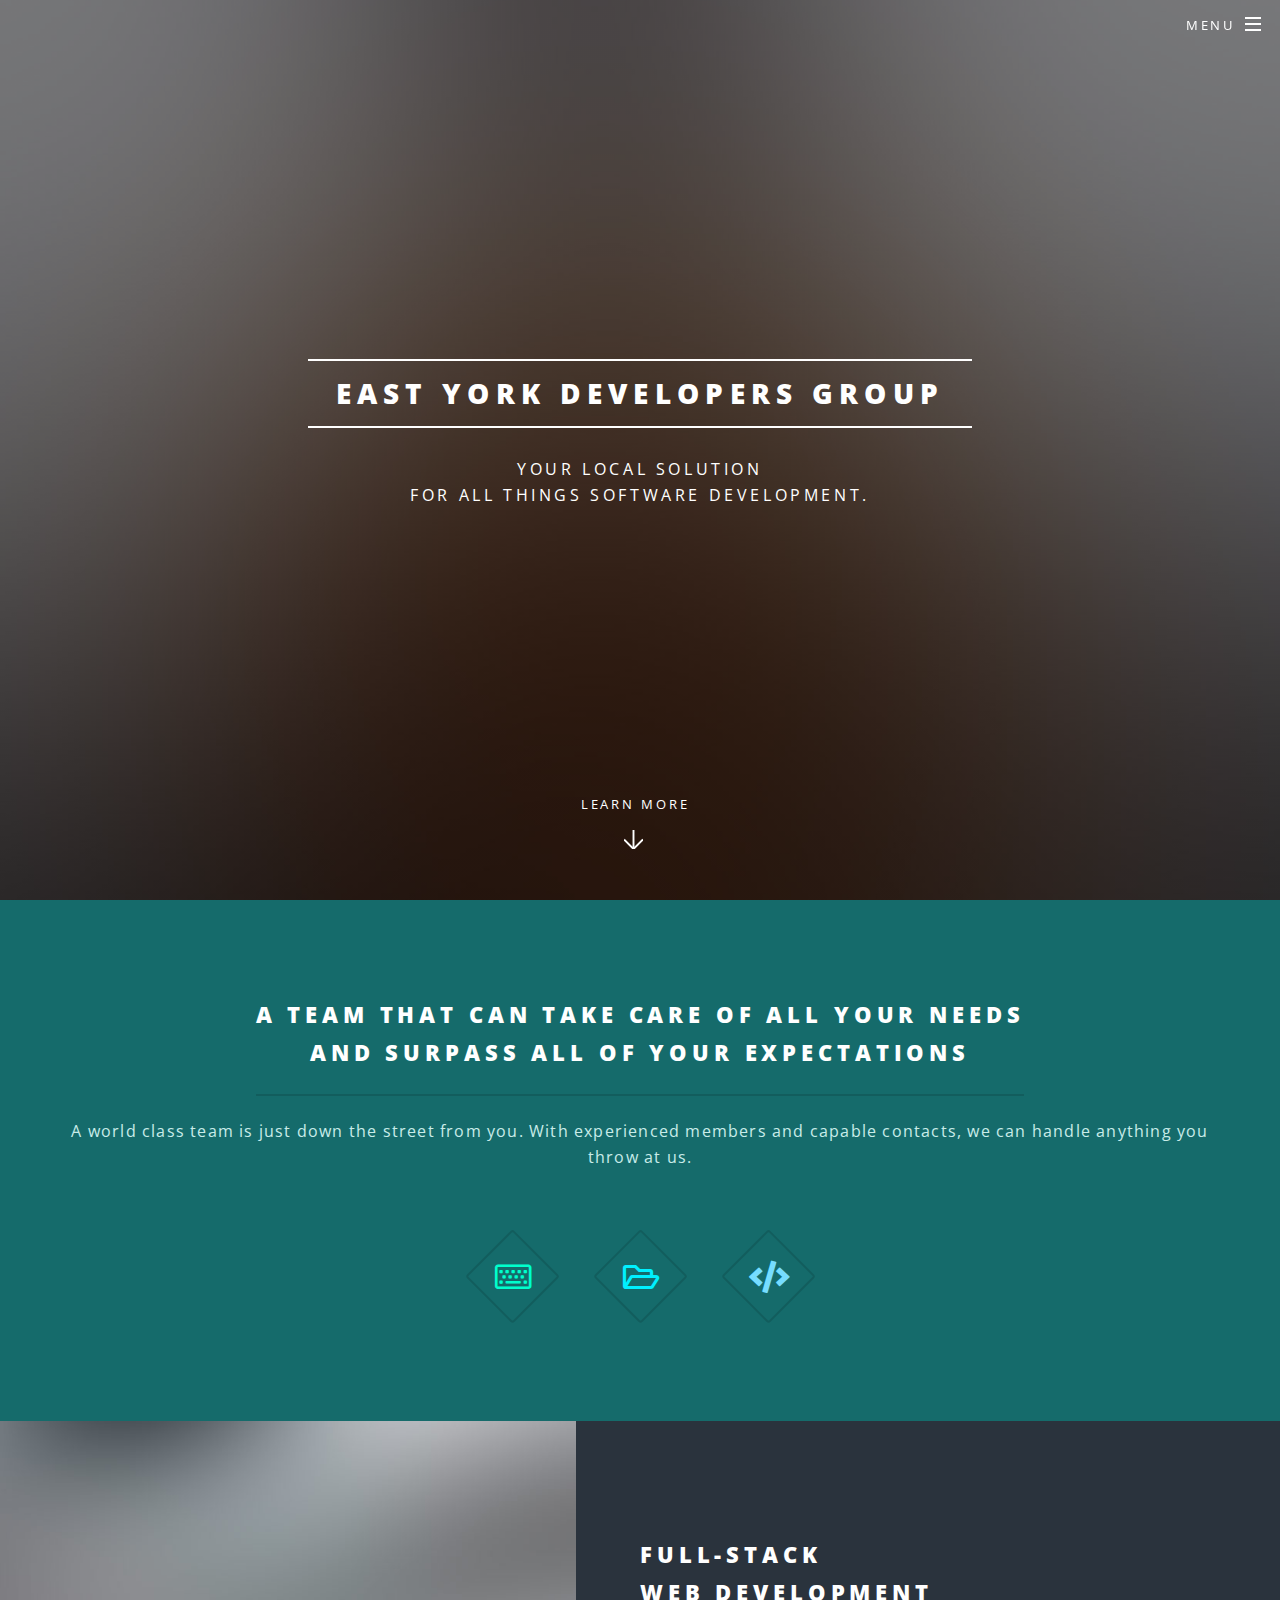
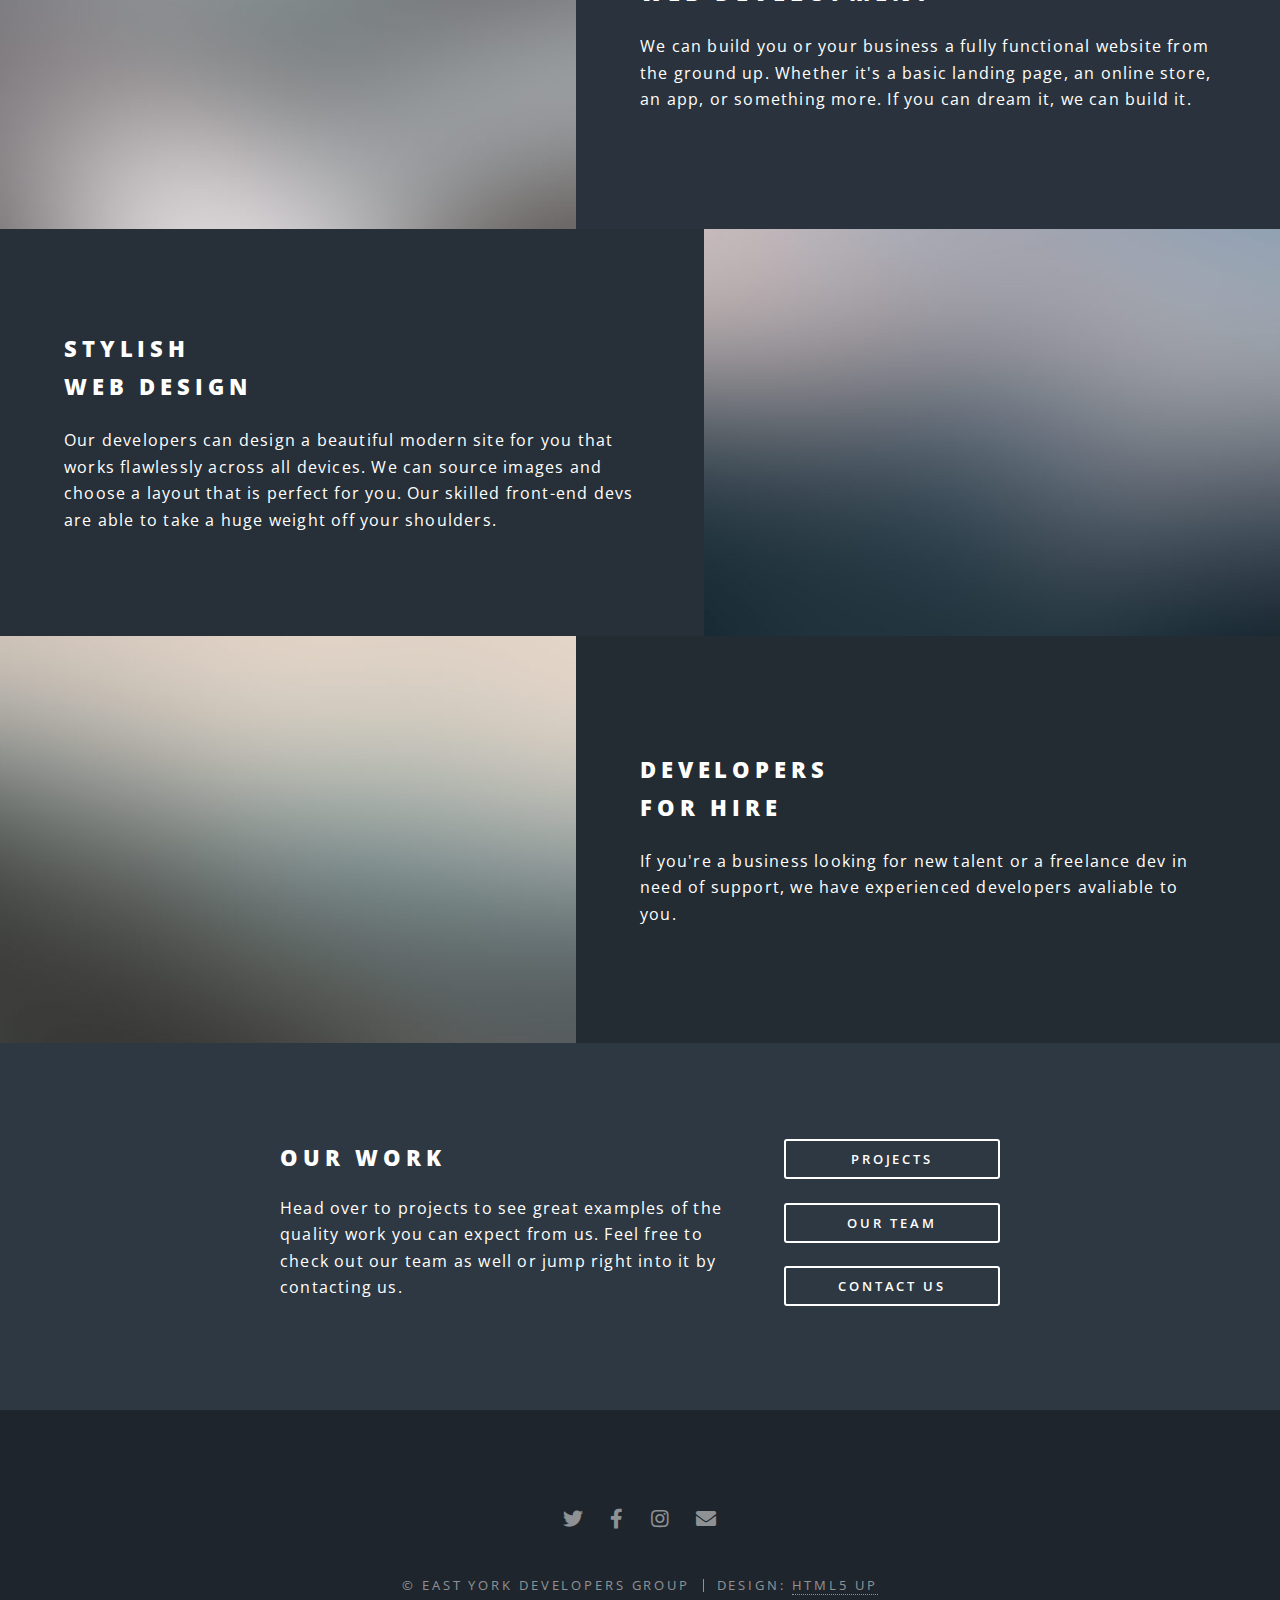
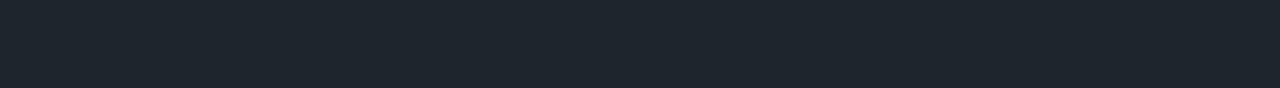
<file: html5up-spectral/index.html>
<!DOCTYPE HTML>
<!--
	Spectral by HTML5 UP
	html5up.net | @ajlkn
	Free for personal and commercial use under the CCA 3.0 license (html5up.net/license)
-->
<html>
	<head>
		<title>EYDG</title>
		<meta charset="utf-8" />
		<meta name="viewport" content="width=device-width, initial-scale=1, user-scalable=no" />
		<link rel="stylesheet" href="assets/css/main.css" />
		<link rel="icon" href="images/favicon.png">
		<noscript><link rel="stylesheet" href="assets/css/noscript.css" /></noscript>
	</head>
	<body class="landing is-preload">

		<!-- Page Wrapper -->
			<div id="page-wrapper">

				<!-- Header -->
					<header id="header" class="alt">
						<h1><a href="index.html">East York Developers Group</a></h1>
						<nav id="nav">
							<ul>
								<li class="special">
									<a href="#menu" class="menuToggle"><span>Menu</span></a>
									<div id="menu">
										<ul>
											<li><a href="index.html">Home</a></li>
											<li><a href="projects.html">Projects</a></li>
											<li><a href="team.html">Team</a></li>
											<li><a href="about.html">About Us</a></li>
											<li><a href="contact.html">Contact</a></li>
										</ul>
									</div>
								</li>
							</ul>
						</nav>
					</header>

				<!-- Banner -->
					<section id="banner">
						<div class="inner">
							<h2>East York Developers Group</h2>
							<p>Your Local Solution<br />
							For All Things Software Development.</p>
							
						</div>
						<a href="#one" class="more scrolly">Learn More</a>
					</section>

				<!-- One -->
					<section id="one" class="wrapper style1 special">
						<div class="inner">
							<header class="major">
								<h2>A Team That Can Take Care Of All Your Needs<br />
								And Surpass All of Your Expectations</h2>
								<p>A world class team is just down the street from you. With experienced members and capable contacts, we can handle anything you throw at us. </p>
							</header>
							<ul class="icons major">
								<li><span class="icon fa-keyboard major style1"><span class="label">Lorem</span></span></li>
								<li><span class="icon fa-folder-open major style2"><span class="label">Ipsum</span></span></li>
								<li><span class="icon solid fa-code major style3"><span class="label">Dolor</span></span></li>
							</ul>
						</div>
					</section>

				<!-- Two -->
					<section id="two" class="wrapper alt style2">
						<section class="spotlight">
							<div class="image"><img src="images/pic01.jpg" alt="" /></div><div class="content">
								<h2>Full-Stack<br />
								Web Development</h2>
								<p>We can build you or your business a fully functional website from the ground up. Whether it's a basic landing page, an online store, an app, or something more. If you can dream it, we can build it.</p>
							</div>
						</section>
						<section class="spotlight">
							<div class="image"><img src="images/pic02.jpg" alt="" /></div><div class="content">
								<h2>Stylish<br />
								Web Design</h2>
								<p>Our developers can design a beautiful modern site for you that works flawlessly across all devices. We can source images and choose a layout that is perfect for you. Our skilled front-end devs are able to take a huge weight off your shoulders.</p>
							</div>
						</section>
						<section class="spotlight">
							<div class="image"><img src="images/pic03.jpg" alt="" /></div><div class="content">
								<h2>Developers<br />
								For Hire</h2>
								<p>If you're a business looking for new talent or a freelance dev in need of support, we have experienced developers avaliable to you. </p>
							</div>
						</section>
					</section>

				<!-- Three -->
				<!--
					<section id="three" class="wrapper style3 special">
						<div class="inner">
							<header class="major">
								<h2>Accumsan mus tortor nunc aliquet</h2>
								<p>Aliquam ut ex ut augue consectetur interdum. Donec amet imperdiet eleifend<br />
								fringilla tincidunt. Nullam dui leo Aenean mi ligula, rhoncus ullamcorper.</p>
							</header>
							<ul class="features">
								<li class="icon fa-paper-plane">
									<h3>Arcu accumsan</h3>
									<p>Augue consectetur sed interdum imperdiet et ipsum. Mauris lorem tincidunt nullam amet leo Aenean ligula consequat consequat.</p>
								</li>
								<li class="icon solid fa-laptop">
									<h3>Ac Augue Eget</h3>
									<p>Augue consectetur sed interdum imperdiet et ipsum. Mauris lorem tincidunt nullam amet leo Aenean ligula consequat consequat.</p>
								</li>
								<li class="icon solid fa-code">
									<h3>Mus Scelerisque</h3>
									<p>Augue consectetur sed interdum imperdiet et ipsum. Mauris lorem tincidunt nullam amet leo Aenean ligula consequat consequat.</p>
								</li>
								<li class="icon solid fa-headphones-alt">
									<h3>Mauris Imperdiet</h3>
									<p>Augue consectetur sed interdum imperdiet et ipsum. Mauris lorem tincidunt nullam amet leo Aenean ligula consequat consequat.</p>
								</li>
								<li class="icon fa-heart">
									<h3>Aenean Primis</h3>
									<p>Augue consectetur sed interdum imperdiet et ipsum. Mauris lorem tincidunt nullam amet leo Aenean ligula consequat consequat.</p>
								</li>
								<li class="icon fa-flag">
									<h3>Tortor Ut</h3>
									<p>Augue consectetur sed interdum imperdiet et ipsum. Mauris lorem tincidunt nullam amet leo Aenean ligula consequat consequat.</p>
								</li>
							</ul>
						</div>
					</section>
				-->

				<!-- CTA -->
					<section id="cta" class="wrapper style4">
						<div class="inner">
							<header>
								<h2>Our Work</h2>
								<p>Head over to projects to see great examples of the quality work you can expect from us. Feel free to check out our team as well or jump right into it by contacting us.</p>
							</header>
							<ul class="actions stacked">
								<li><a href="projects.html" class="button fit">Projects</a></li>
								<li><a href="team.html" class="button fit">Our Team</a></li>
								<li><a href="contact.html" class="button fit">Contact Us</a></li>
							</ul>
						</div>
					</section>

				<!-- Footer -->
					<footer id="footer">
						<ul class="icons">
							<li><a href="https://twitter.com/EastYorkDevs" class="icon brands fa-twitter"><span class="label">Twitter</span></a></li>
							<li><a href="https://www.facebook.com/EastYorkDevs" class="icon brands fa-facebook-f"><span class="label">Facebook</span></a></li>
							<li><a href="#" class="icon brands fa-instagram"><span class="label">Instagram</span></a></li>
							
							<li><a href="eastyorkdevs@gmail.com" class="icon solid fa-envelope"><span class="label">Email</span></a></li>
						</ul>
						<ul class="copyright">
							<li>&copy; East York Developers Group</li><li>Design: <a href="http://html5up.net">HTML5 UP</a></li>
						</ul>
					</footer>

			</div>

		<!-- Scripts -->
			<script src="assets/js/jquery.min.js"></script>
			<script src="assets/js/jquery.scrollex.min.js"></script>
			<script src="assets/js/jquery.scrolly.min.js"></script>
			<script src="assets/js/browser.min.js"></script>
			<script src="assets/js/breakpoints.min.js"></script>
			<script src="assets/js/util.js"></script>
			<script src="assets/js/main.js"></script>

	</body>
</html>
</file>
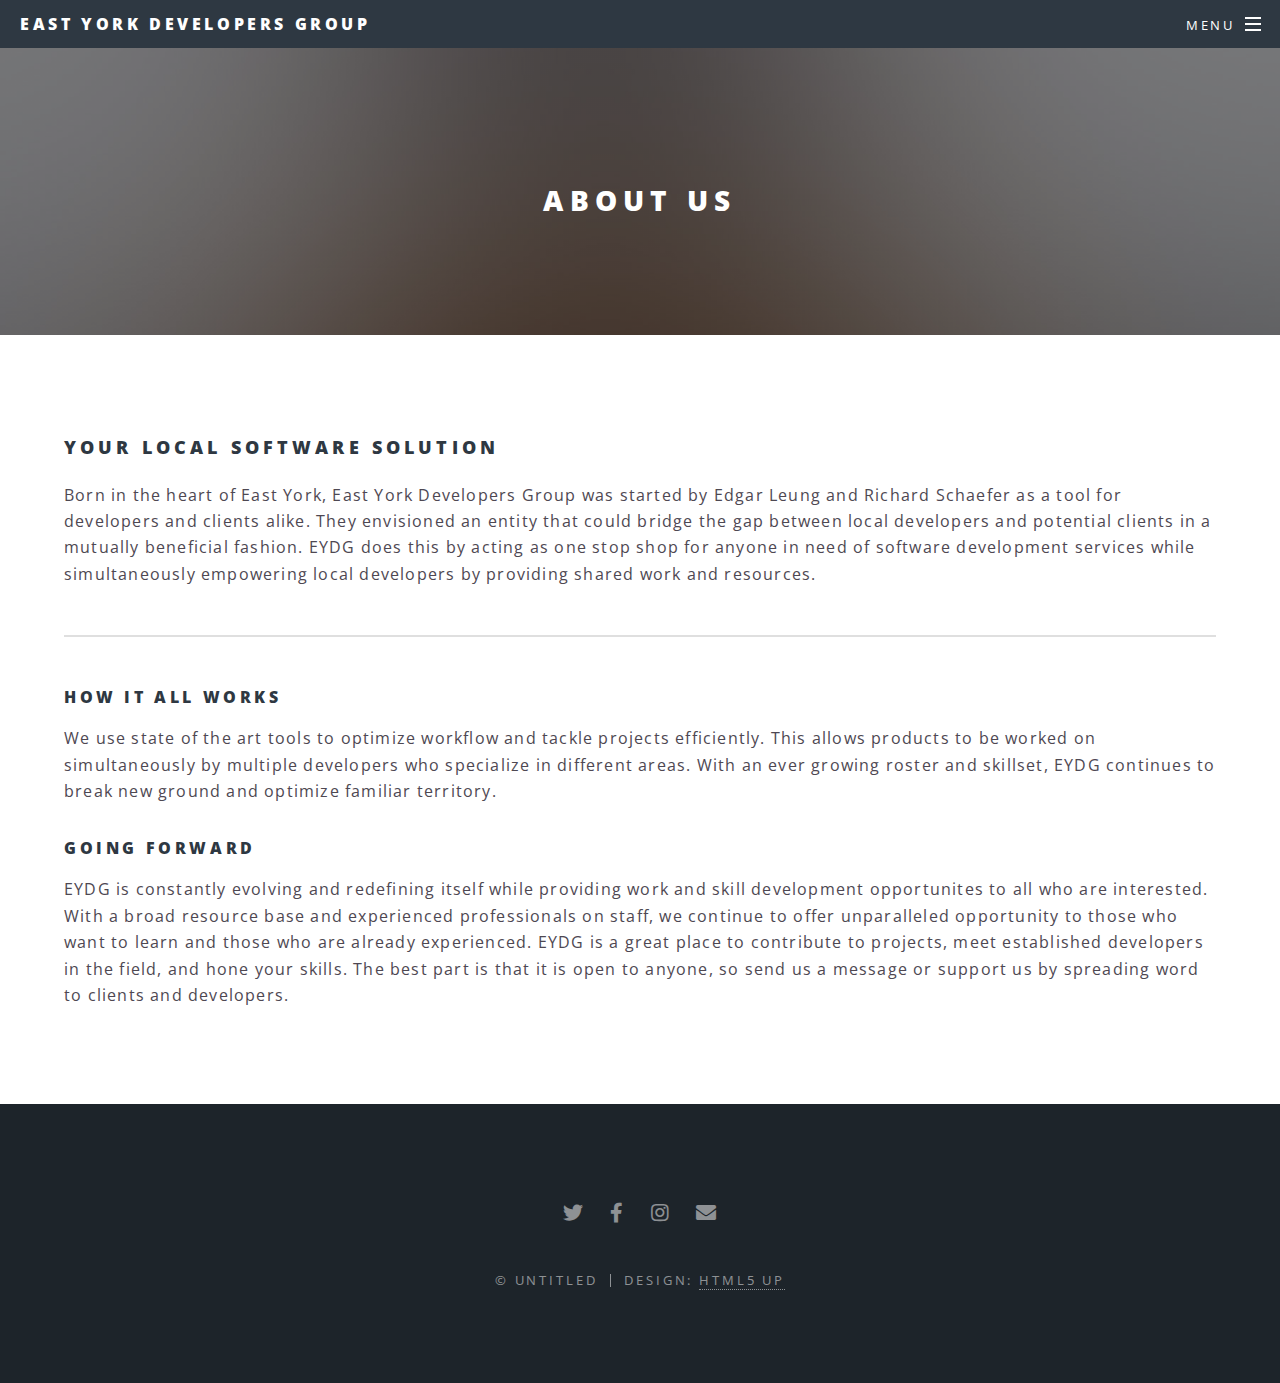
<file: html5up-spectral/about.html>
<!DOCTYPE HTML>
<!--
	Spectral by HTML5 UP
	html5up.net | @ajlkn
	Free for personal and commercial use under the CCA 3.0 license (html5up.net/license)
-->
<html>
	<head>
		<title>About US - EYDG</title>
		<meta charset="utf-8" />
		<meta name="viewport" content="width=device-width, initial-scale=1, user-scalable=no" />
		<link rel="stylesheet" href="assets/css/main.css" />
		<link rel="icon" href="images/favicon.png">
		<noscript><link rel="stylesheet" href="assets/css/noscript.css" /></noscript>
	</head>
	<body class="is-preload">

		<!-- Page Wrapper -->
			<div id="page-wrapper">

				<!-- Header -->
					<header id="header">
						<h1><a href="index.html">East York Developers Group</a></h1>
						<nav id="nav">
							<ul>
								<li class="special">
									<a href="#menu" class="menuToggle"><span>Menu</span></a>
									<div id="menu">
										<ul>
											<li><a href="index.html">Home</a></li>
											<li><a href="projects.html">Projects</a></li>
											<li><a href="team.html">Team</a></li>
											<li><a href="about.html">About Us</a></li>
											<li><a href="contact.html">Contact</a></li>
										</ul>
									</div>
								</li>
							</ul>
						</nav>
					</header>

				<!-- Main -->
					<article id="main">
						<header>
							<h2>About Us</h2>
						</header>
						<section class="wrapper style5">
							<div class="inner">

								<h3>Your Local Software Solution</h3>
								<p>Born in the heart of East York, East York Developers Group was started by Edgar Leung and Richard Schaefer as a tool for developers and clients alike. They envisioned an entity that could bridge the gap between local developers and potential clients in a mutually beneficial fashion. EYDG does this by acting as one stop shop for anyone in need of software development services while simultaneously empowering local developers by providing shared work and resources. </p>

								<p></p>

								<hr />

								<h4>How It All Works</h4>
								<p>We use state of the art tools to optimize workflow and tackle projects efficiently. This allows products to be worked on simultaneously by multiple developers who specialize in different areas. With an ever growing roster and skillset, EYDG continues to break new ground and optimize familiar territory. </p>

                                <h4>Going Forward</h4>
								<p>EYDG is constantly evolving and redefining itself while providing work and skill development opportunites to all who are interested. With a broad resource base and experienced professionals on staff, we continue to offer unparalleled opportunity to those who want to learn and those who are already experienced. EYDG is a great place to contribute to projects, meet established developers in the field, and hone your skills. The best part is that it is open to anyone, so send us a message or support us by spreading word to clients and developers.</p>

							</div>
						</section>
					</article>

				<!-- Footer -->
					<footer id="footer">
						<ul class="icons">
							<li><a href="https://twitter.com/EastYorkDevs" class="icon brands fa-twitter"><span class="label">Twitter</span></a></li>
							<li><a href="https://www.facebook.com/EastYorkDevs" class="icon brands fa-facebook-f"><span class="label">Facebook</span></a></li>
							<li><a href="#" class="icon brands fa-instagram"><span class="label">Instagram</span></a></li>
							
							<li><a href="eastyorkdevs@gmail.com" class="icon solid fa-envelope"><span class="label">Email</span></a></li>
						</ul>
						<ul class="copyright">
							<li>&copy; Untitled</li><li>Design: <a href="http://html5up.net">HTML5 UP</a></li>
						</ul>
					</footer>

			</div>

		<!-- Scripts -->
			<script src="assets/js/jquery.min.js"></script>
			<script src="assets/js/jquery.scrollex.min.js"></script>
			<script src="assets/js/jquery.scrolly.min.js"></script>
			<script src="assets/js/browser.min.js"></script>
			<script src="assets/js/breakpoints.min.js"></script>
			<script src="assets/js/util.js"></script>
			<script src="assets/js/main.js"></script>

	</body>
</html>
</file>
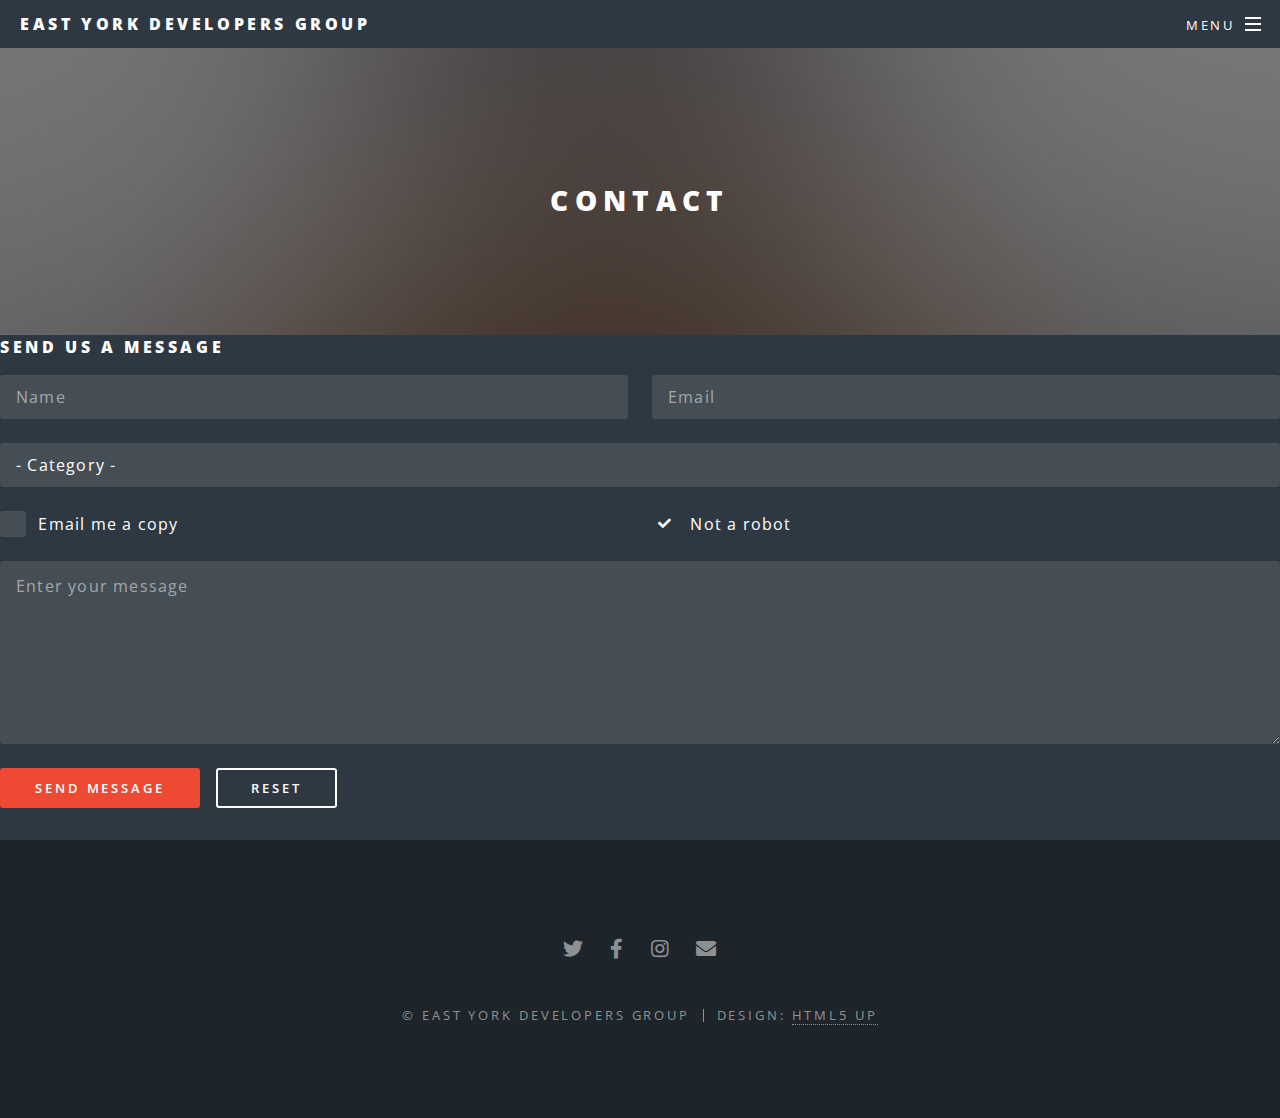
<file: html5up-spectral/contact.html>
<!DOCTYPE HTML>
<!--
	Spectral by HTML5 UP
	html5up.net | @ajlkn
	Free for personal and commercial use under the CCA 3.0 license (html5up.net/license)
-->
<html>
	<head>
		<title>EYDG - contact</title>
		<meta charset="utf-8" />
		<meta name="viewport" content="width=device-width, initial-scale=1, user-scalable=no" />
		<link rel="stylesheet" href="assets/css/main.css" />
		<link rel="icon" href="images/favicon.png">
		<noscript><link rel="stylesheet" href="assets/css/noscript.css" /></noscript>
	</head>
	<body class="is-preload">

		<!-- Page Wrapper -->
			<div id="page-wrapper">

				<!-- Header -->
					<header id="header">
						<h1><a href="index.html">East York Developers Group</a></h1>
						<nav id="nav">
							<ul>
								<li class="special">
									<a href="#menu" class="menuToggle"><span>Menu</span></a>
									<div id="menu">
										<ul>
											<li><a href="index.html">Home</a></li>
											<li><a href="projects.html">Projects</a></li>
											<li><a href="team.html">Team</a></li>
											<li><a href="about.html">About Us</a></li>
											<li><a href="contact.html">Contact</a></li>
										</ul>
									</div>
								</li>
							</ul>
						</nav>
					</header>

				<!-- Main -->
					<article id="main">
						<header>
							<h2>Contact</h2>
							
						</header>
						
                                <h4>Send us a Message</h4>
									
									<form method="post" action="#">
										<div class="row gtr-uniform">
											<div class="col-6 col-12-xsmall">
												<input type="text" name="demo-name" id="demo-name" value="" placeholder="Name" />
											</div>
											<div class="col-6 col-12-xsmall">
												<input type="email" name="demo-email" id="demo-email" value="" placeholder="Email" />
											</div>
											<div class="col-12">
												<select name="demo-category" id="demo-category">
													<option value="">- Category -</option>
													<option value="1">Client</option>
													<option value="1">Developer</option>
													<option value="1">Other</option>
												</select>
											</div>
											
											<div class="col-6 col-12-small">
												<input type="checkbox" id="demo-copy" name="demo-copy">
												<label for="demo-copy">Email me a copy</label>
											</div>
											<div class="col-6 col-12-small">
												<input type="checkbox" id="demo-human" name="demo-human" checked>
												<label for="demo-human">Not a robot</label>
											</div>
											<div class="col-12">
												<textarea name="demo-message" id="demo-message" placeholder="Enter your message" rows="6"></textarea>
											</div>
											<div class="col-12">
												<ul class="actions">
													<li><input type="submit" value="Send Message" class="primary" /></li>
													<li><input type="reset" value="Reset" /></li>
												</ul>
											</div>
										</div>
									</form>

				<!-- Footer -->
					<footer id="footer">
						<ul class="icons">
							<li><a href="https://twitter.com/EastYorkDevs" class="icon brands fa-twitter"><span class="label">Twitter</span></a></li>
							<li><a href="https://www.facebook.com/EastYorkDevs" class="icon brands fa-facebook-f"><span class="label">Facebook</span></a></li>
							<li><a href="#" class="icon brands fa-instagram"><span class="label">Instagram</span></a></li>
							
							<li><a href="eastyorkdevs@gmail.com" class="icon solid fa-envelope"><span class="label">Email</span></a></li>
						</ul>
						<ul class="copyright">
							<li>&copy; East York Developers Group</li><li>Design: <a href="http://html5up.net">HTML5 UP</a></li>
						</ul>
					</footer>

			</div>

		<!-- Scripts -->
			<script src="assets/js/jquery.min.js"></script>
			<script src="assets/js/jquery.scrollex.min.js"></script>
			<script src="assets/js/jquery.scrolly.min.js"></script>
			<script src="assets/js/browser.min.js"></script>
			<script src="assets/js/breakpoints.min.js"></script>
			<script src="assets/js/util.js"></script>
			<script src="assets/js/main.js"></script>

	</body>
</html>
</file>
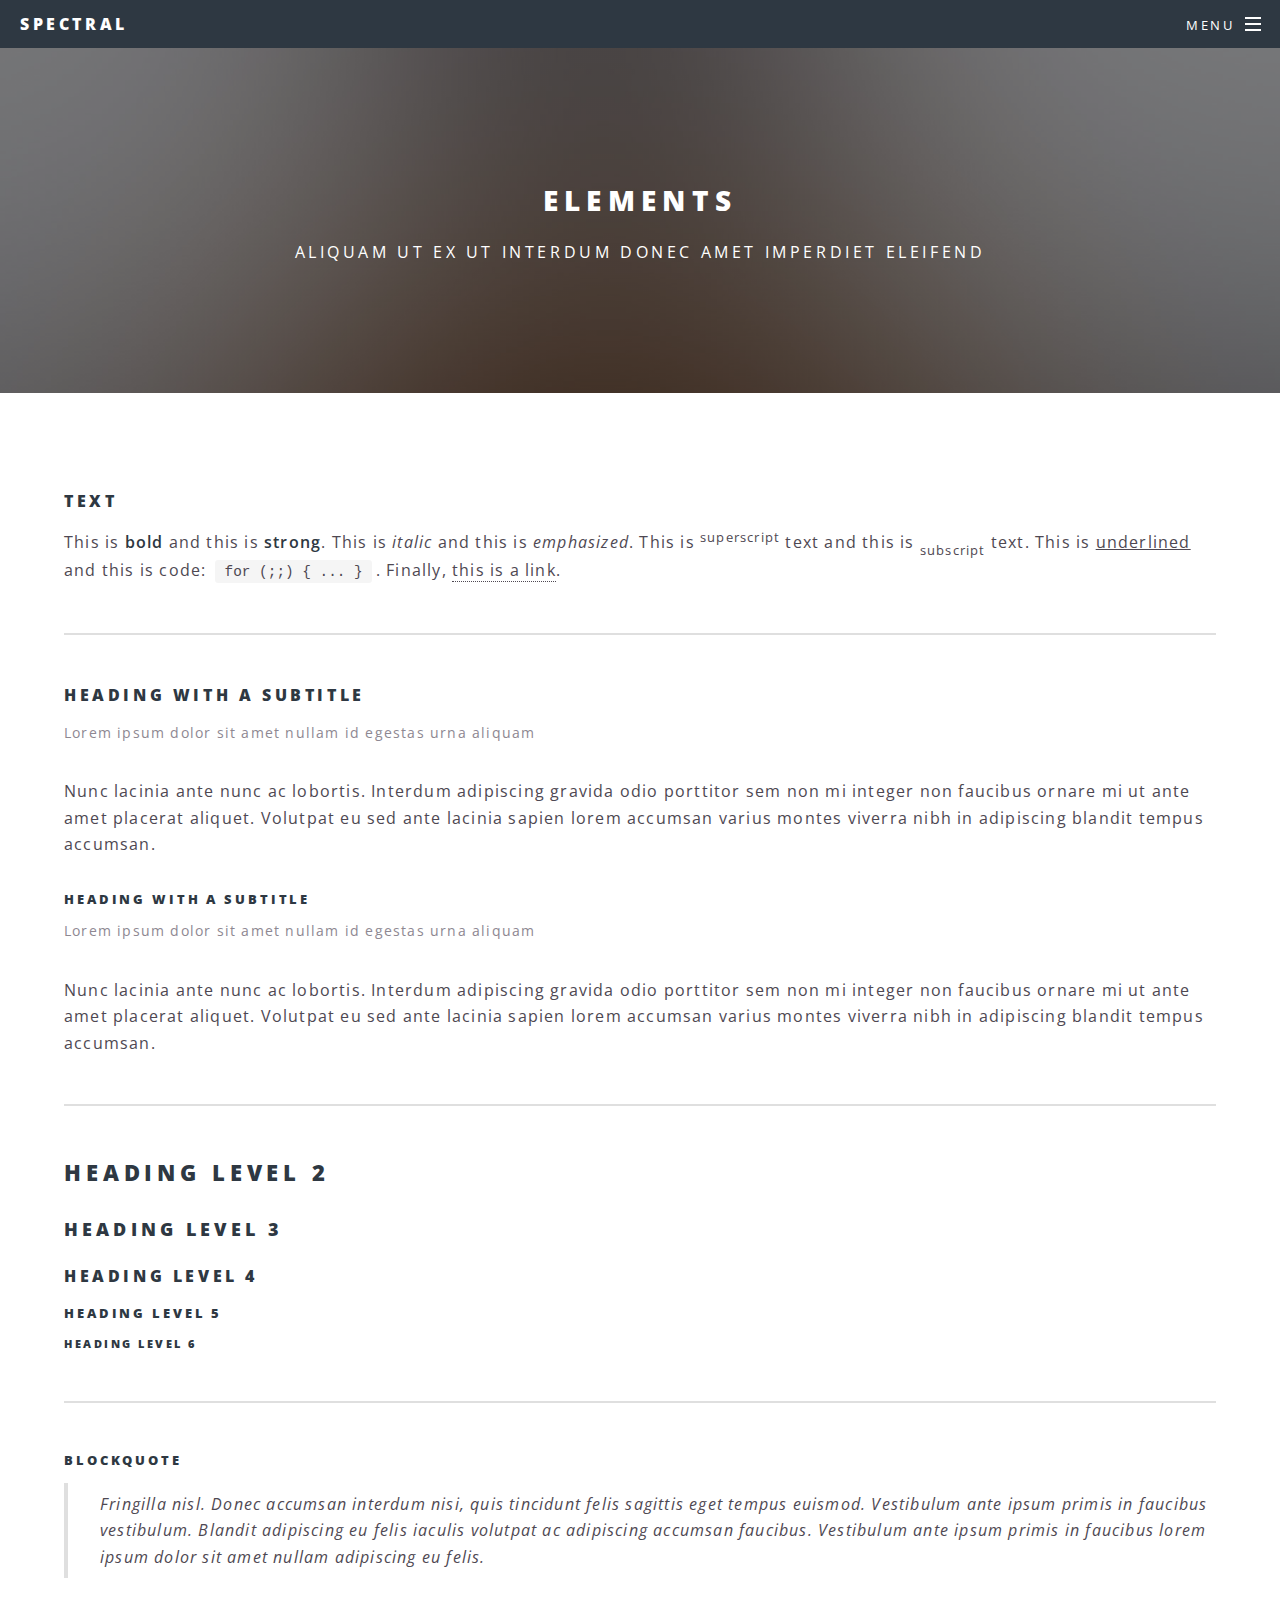
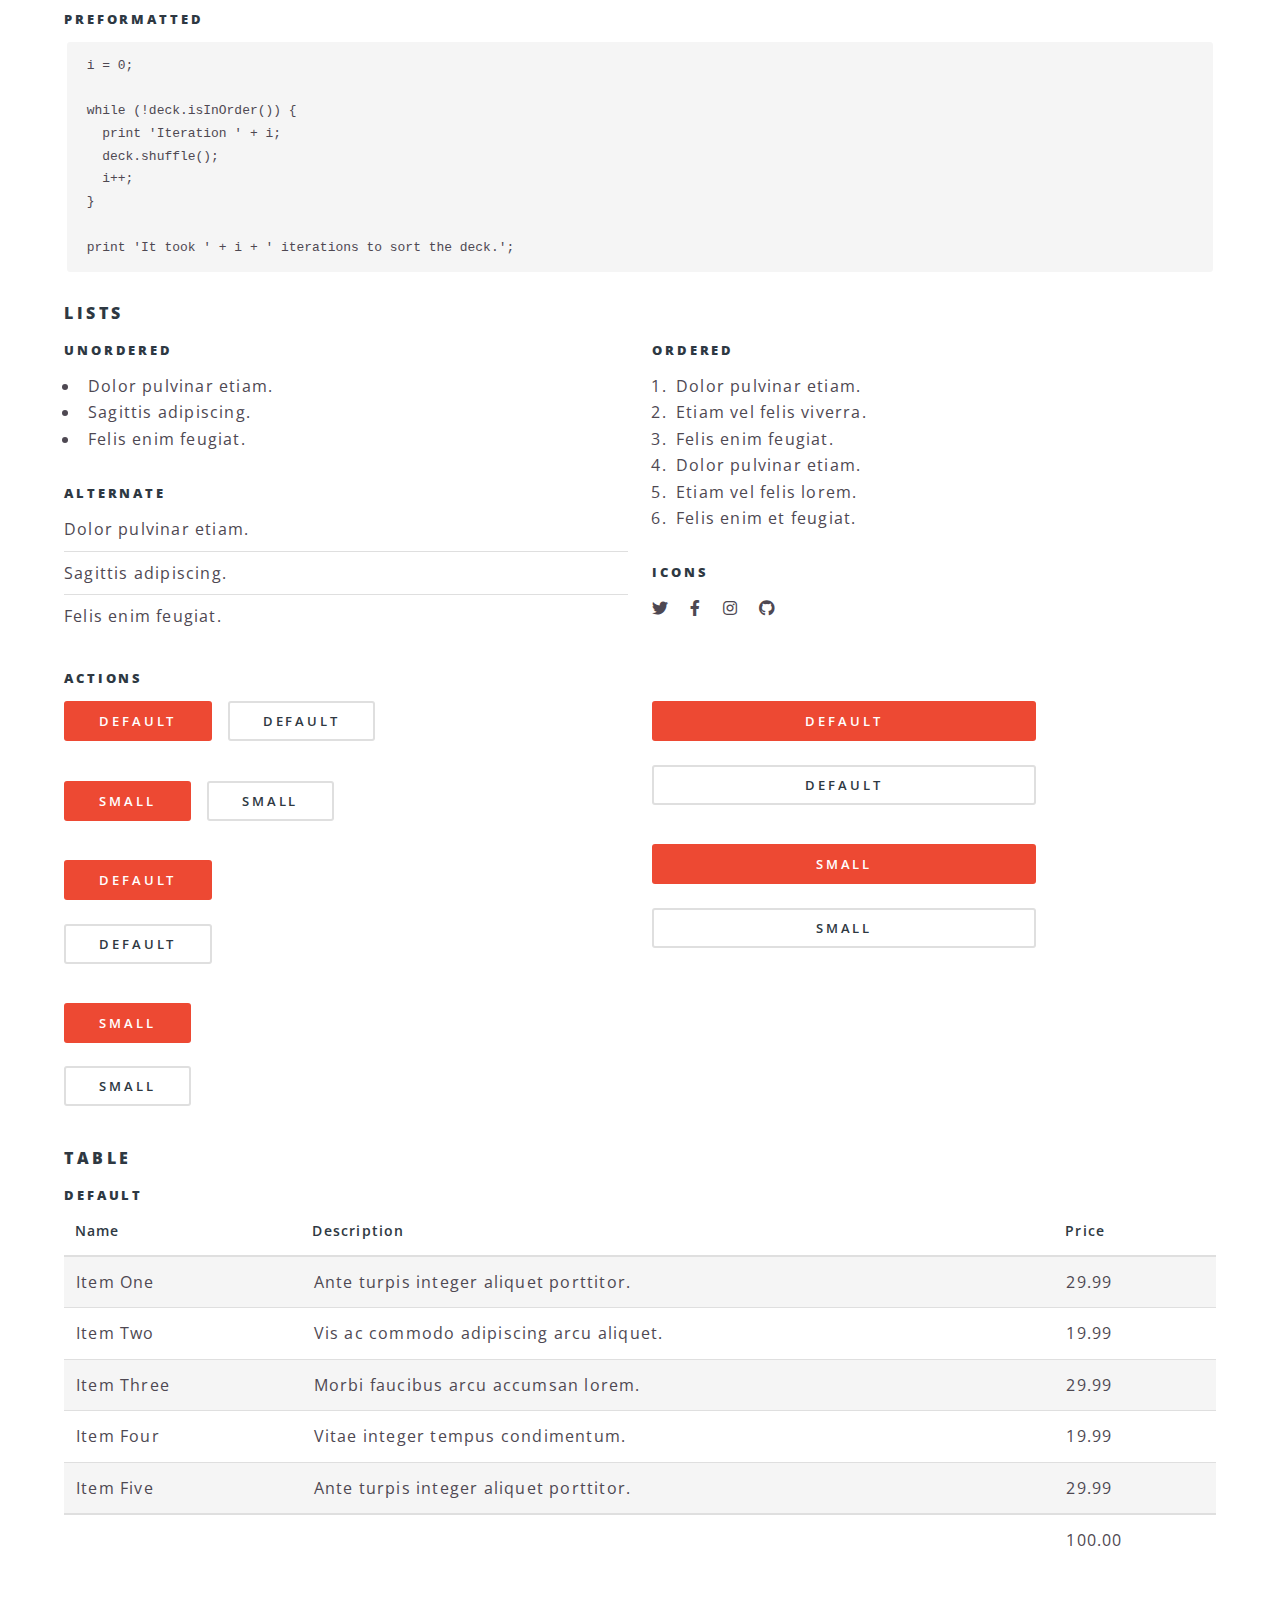
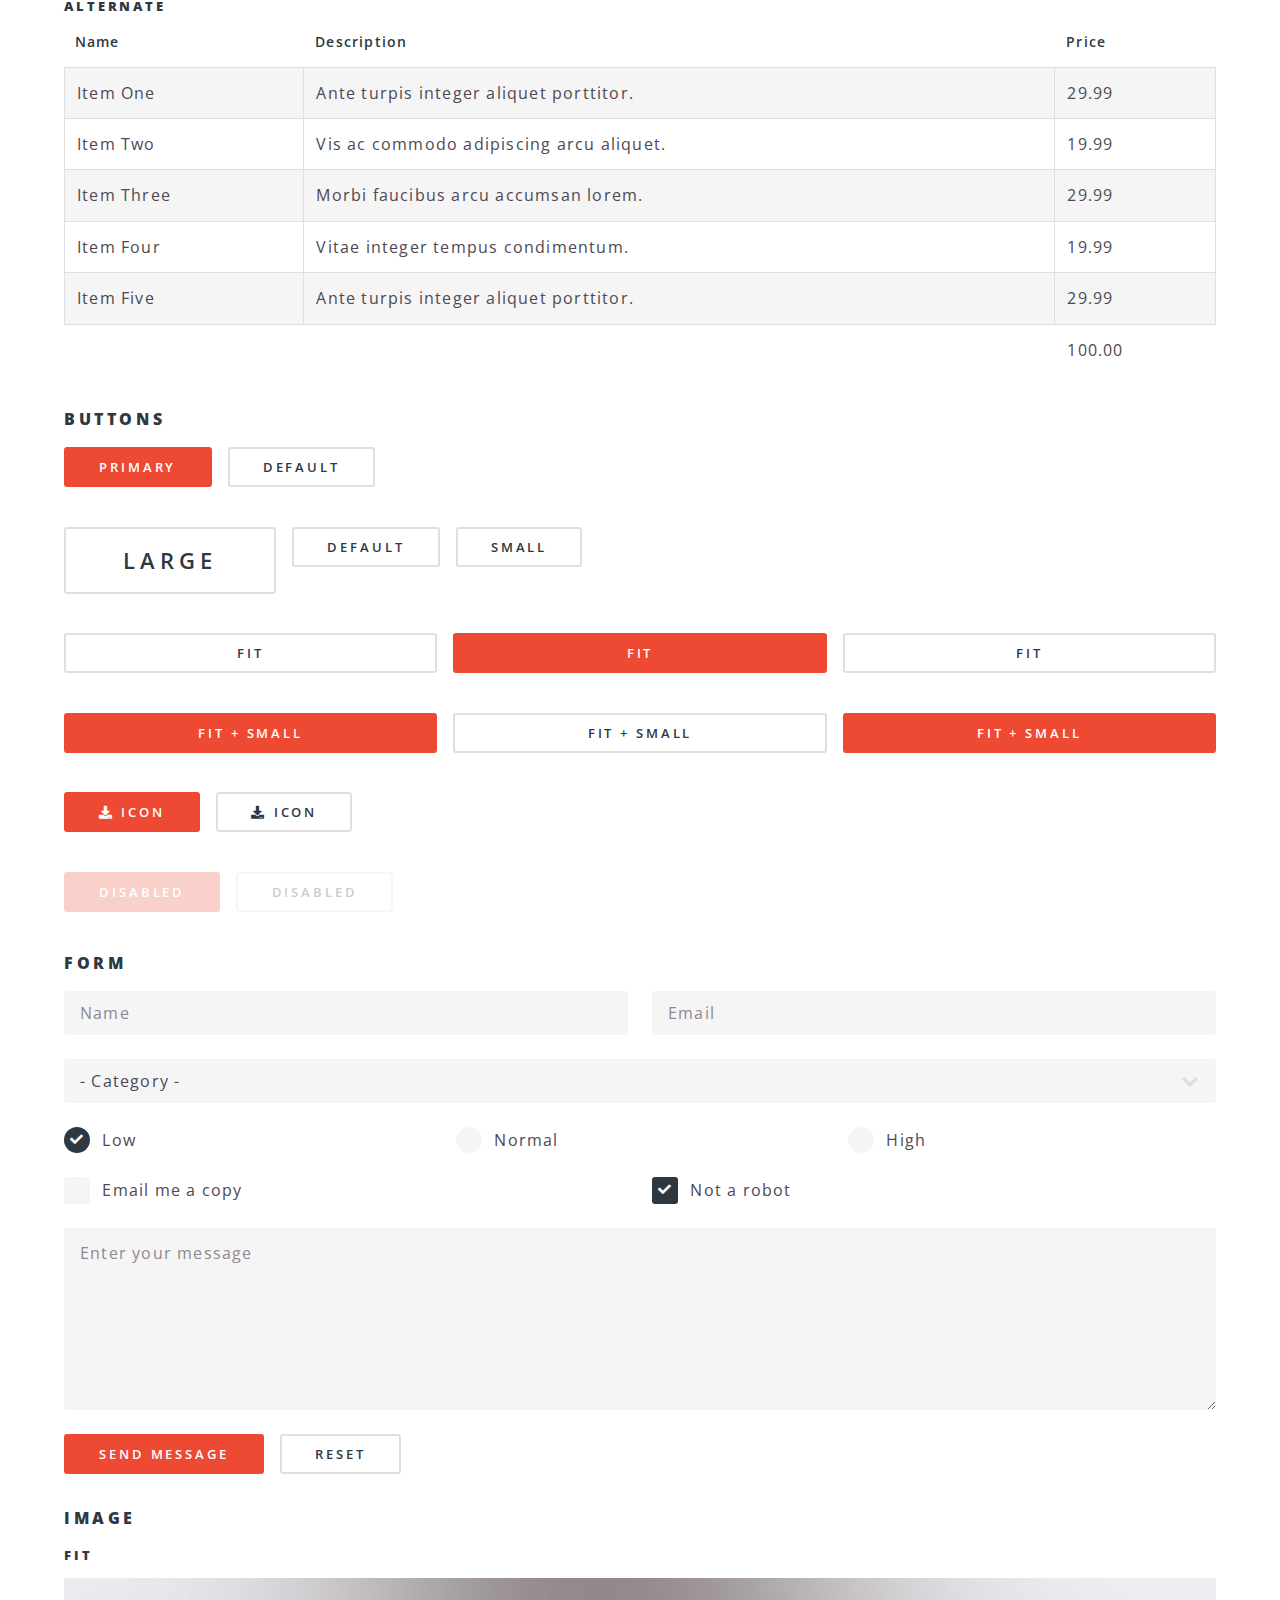
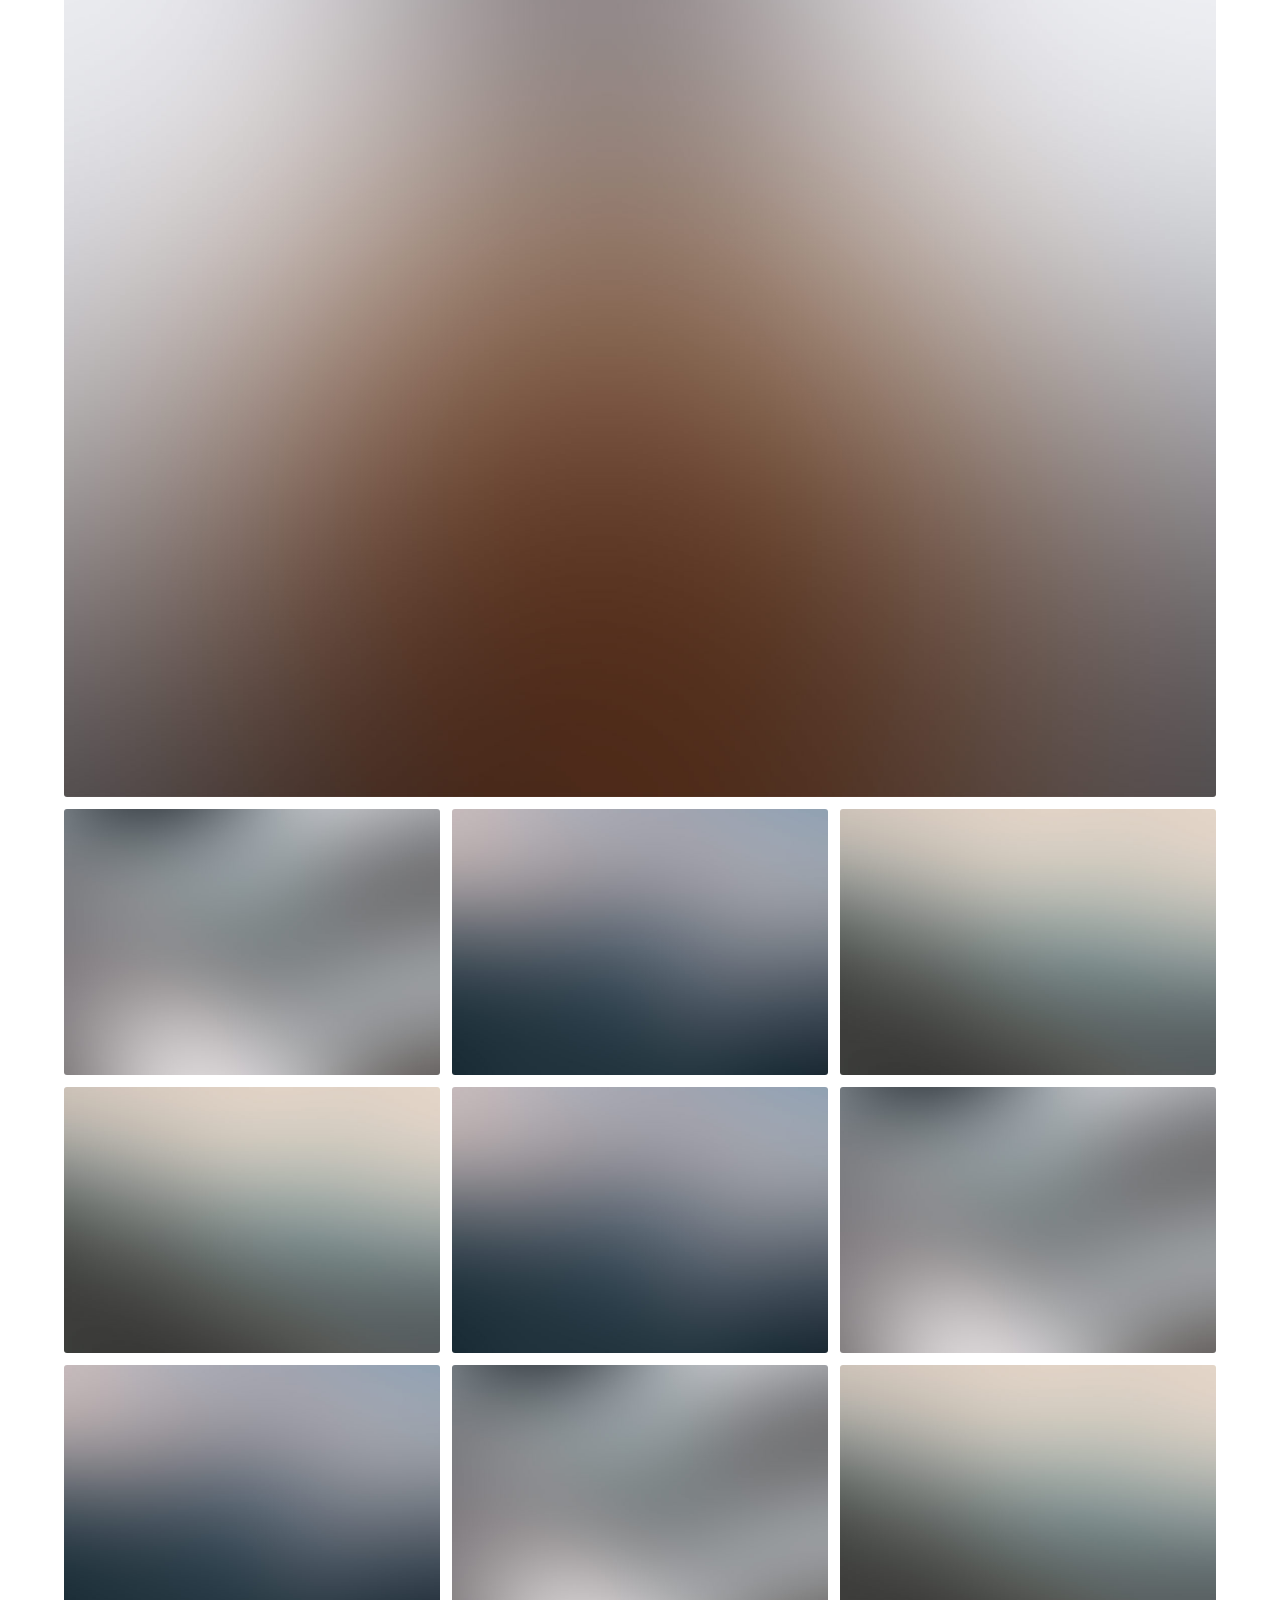
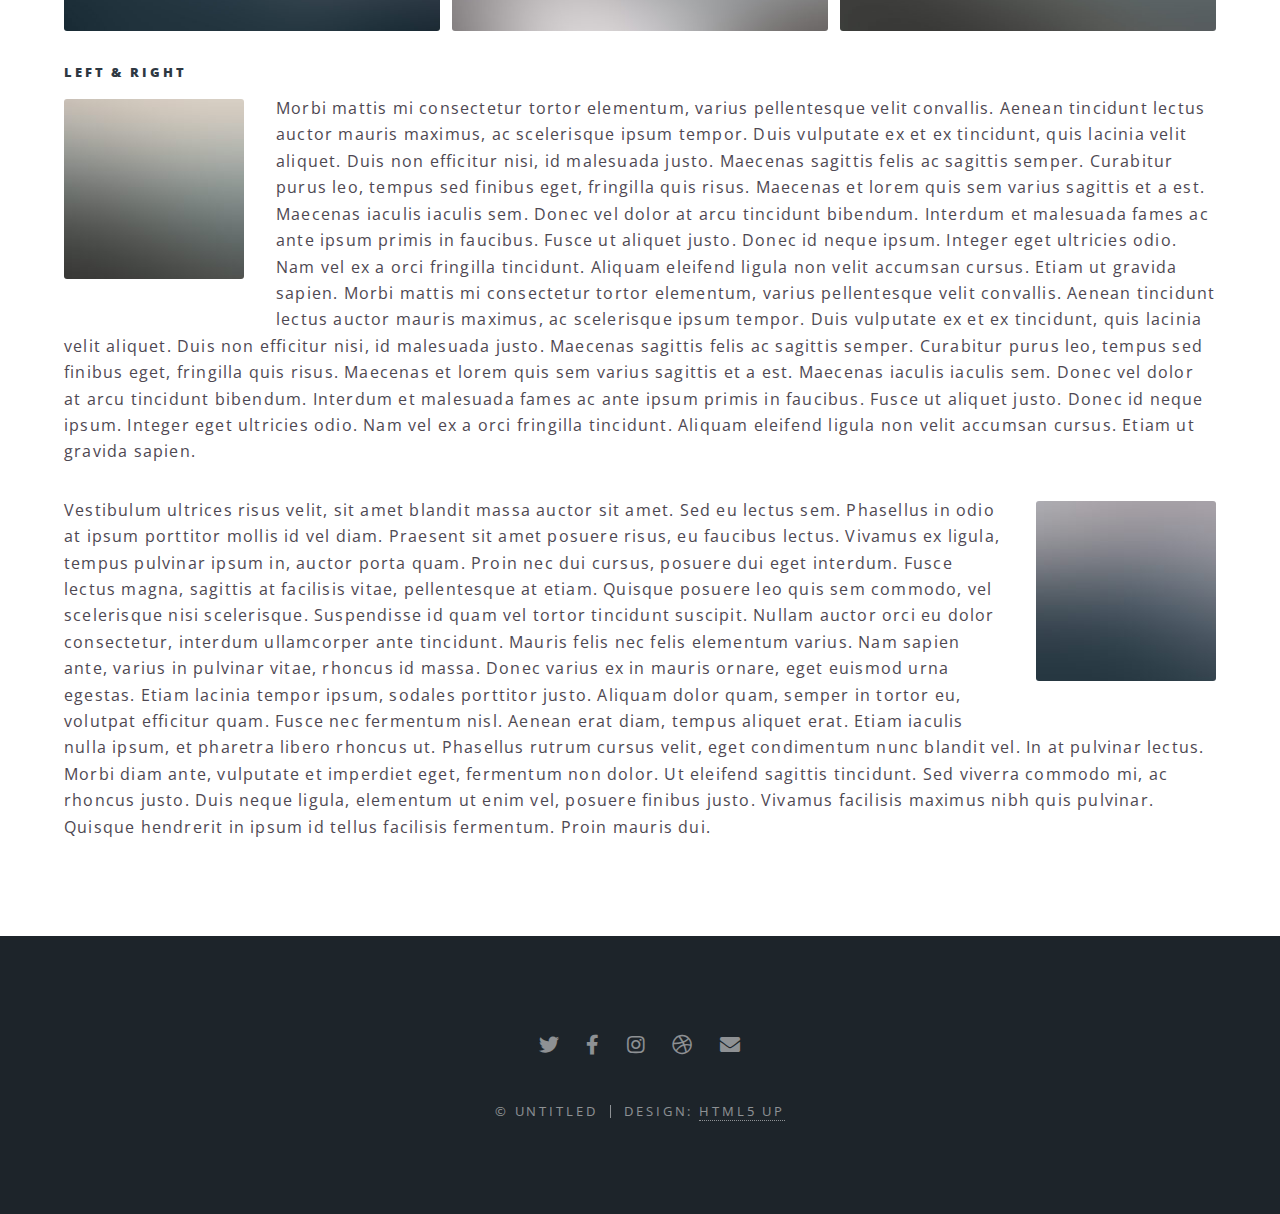
<file: html5up-spectral/elements.html>
<!DOCTYPE HTML>
<!--
	Spectral by HTML5 UP
	html5up.net | @ajlkn
	Free for personal and commercial use under the CCA 3.0 license (html5up.net/license)
-->
<html>
	<head>
		<title>Elements - Spectral by HTML5 UP</title>
		<meta charset="utf-8" />
		<meta name="viewport" content="width=device-width, initial-scale=1, user-scalable=no" />
		<link rel="stylesheet" href="assets/css/main.css" />
		<noscript><link rel="stylesheet" href="assets/css/noscript.css" /></noscript>
	</head>
	<body class="is-preload">

		<!-- Page Wrapper -->
			<div id="page-wrapper">

				<!-- Header -->
					<header id="header">
						<h1><a href="index.html">Spectral</a></h1>
						<nav id="nav">
							<ul>
								<li class="special">
									<a href="#menu" class="menuToggle"><span>Menu</span></a>
									<div id="menu">
										<ul>
											<li><a href="index.html">Home</a></li>
											<li><a href="generic.html">Generic</a></li>
											<li><a href="elements.html">Elements</a></li>
											<li><a href="#">Sign Up</a></li>
											<li><a href="#">Log In</a></li>
										</ul>
									</div>
								</li>
							</ul>
						</nav>
					</header>

				<!-- Main -->
					<article id="main">
						<header>
							<h2>Elements</h2>
							<p>Aliquam ut ex ut interdum donec amet imperdiet eleifend</p>
						</header>
						<section class="wrapper style5">
							<div class="inner">

								<section>
									<h4>Text</h4>
									<p>This is <b>bold</b> and this is <strong>strong</strong>. This is <i>italic</i> and this is <em>emphasized</em>.
									This is <sup>superscript</sup> text and this is <sub>subscript</sub> text.
									This is <u>underlined</u> and this is code: <code>for (;;) { ... }</code>. Finally, <a href="#">this is a link</a>.</p>
									<hr />
									<header>
										<h4>Heading with a Subtitle</h4>
										<p>Lorem ipsum dolor sit amet nullam id egestas urna aliquam</p>
									</header>
									<p>Nunc lacinia ante nunc ac lobortis. Interdum adipiscing gravida odio porttitor sem non mi integer non faucibus ornare mi ut ante amet placerat aliquet. Volutpat eu sed ante lacinia sapien lorem accumsan varius montes viverra nibh in adipiscing blandit tempus accumsan.</p>
									<header>
										<h5>Heading with a Subtitle</h5>
										<p>Lorem ipsum dolor sit amet nullam id egestas urna aliquam</p>
									</header>
									<p>Nunc lacinia ante nunc ac lobortis. Interdum adipiscing gravida odio porttitor sem non mi integer non faucibus ornare mi ut ante amet placerat aliquet. Volutpat eu sed ante lacinia sapien lorem accumsan varius montes viverra nibh in adipiscing blandit tempus accumsan.</p>
									<hr />
									<h2>Heading Level 2</h2>
									<h3>Heading Level 3</h3>
									<h4>Heading Level 4</h4>
									<h5>Heading Level 5</h5>
									<h6>Heading Level 6</h6>
									<hr />
									<h5>Blockquote</h5>
									<blockquote>Fringilla nisl. Donec accumsan interdum nisi, quis tincidunt felis sagittis eget tempus euismod. Vestibulum ante ipsum primis in faucibus vestibulum. Blandit adipiscing eu felis iaculis volutpat ac adipiscing accumsan faucibus. Vestibulum ante ipsum primis in faucibus lorem ipsum dolor sit amet nullam adipiscing eu felis.</blockquote>
									<h5>Preformatted</h5>
									<pre><code>i = 0;

while (!deck.isInOrder()) {
  print 'Iteration ' + i;
  deck.shuffle();
  i++;
}

print 'It took ' + i + ' iterations to sort the deck.';</code></pre>
								</section>

								<section>
									<h4>Lists</h4>
									<div class="row">
										<div class="col-6 col-12-medium">
											<h5>Unordered</h5>
											<ul>
												<li>Dolor pulvinar etiam.</li>
												<li>Sagittis adipiscing.</li>
												<li>Felis enim feugiat.</li>
											</ul>
											<h5>Alternate</h5>
											<ul class="alt">
												<li>Dolor pulvinar etiam.</li>
												<li>Sagittis adipiscing.</li>
												<li>Felis enim feugiat.</li>
											</ul>
										</div>
										<div class="col-6 col-12-medium">
											<h5>Ordered</h5>
											<ol>
												<li>Dolor pulvinar etiam.</li>
												<li>Etiam vel felis viverra.</li>
												<li>Felis enim feugiat.</li>
												<li>Dolor pulvinar etiam.</li>
												<li>Etiam vel felis lorem.</li>
												<li>Felis enim et feugiat.</li>
											</ol>
											<h5>Icons</h5>
											<ul class="icons">
												<li><a href="#" class="icon brands fa-twitter"><span class="label">Twitter</span></a></li>
												<li><a href="#" class="icon brands fa-facebook-f"><span class="label">Facebook</span></a></li>
												<li><a href="#" class="icon brands fa-instagram"><span class="label">Instagram</span></a></li>
												<li><a href="#" class="icon brands fa-github"><span class="label">Github</span></a></li>
											</ul>
										</div>
									</div>
									<h5>Actions</h5>
									<div class="row">
										<div class="col-6 col-12-medium">
											<ul class="actions">
												<li><a href="#" class="button primary">Default</a></li>
												<li><a href="#" class="button">Default</a></li>
											</ul>
											<ul class="actions small">
												<li><a href="#" class="button primary small">Small</a></li>
												<li><a href="#" class="button small">Small</a></li>
											</ul>
											<ul class="actions stacked">
												<li><a href="#" class="button primary">Default</a></li>
												<li><a href="#" class="button">Default</a></li>
											</ul>
											<ul class="actions stacked">
												<li><a href="#" class="button primary small">Small</a></li>
												<li><a href="#" class="button small">Small</a></li>
											</ul>
										</div>
										<div class="col-6 col-12-medium">
											<ul class="actions stacked">
												<li><a href="#" class="button primary fit">Default</a></li>
												<li><a href="#" class="button fit">Default</a></li>
											</ul>
											<ul class="actions stacked">
												<li><a href="#" class="button primary small fit">Small</a></li>
												<li><a href="#" class="button small fit">Small</a></li>
											</ul>
										</div>
									</div>
								</section>

								<section>
									<h4>Table</h4>
									<h5>Default</h5>
									<div class="table-wrapper">
										<table>
											<thead>
												<tr>
													<th>Name</th>
													<th>Description</th>
													<th>Price</th>
												</tr>
											</thead>
											<tbody>
												<tr>
													<td>Item One</td>
													<td>Ante turpis integer aliquet porttitor.</td>
													<td>29.99</td>
												</tr>
												<tr>
													<td>Item Two</td>
													<td>Vis ac commodo adipiscing arcu aliquet.</td>
													<td>19.99</td>
												</tr>
												<tr>
													<td>Item Three</td>
													<td> Morbi faucibus arcu accumsan lorem.</td>
													<td>29.99</td>
												</tr>
												<tr>
													<td>Item Four</td>
													<td>Vitae integer tempus condimentum.</td>
													<td>19.99</td>
												</tr>
												<tr>
													<td>Item Five</td>
													<td>Ante turpis integer aliquet porttitor.</td>
													<td>29.99</td>
												</tr>
											</tbody>
											<tfoot>
												<tr>
													<td colspan="2"></td>
													<td>100.00</td>
												</tr>
											</tfoot>
										</table>
									</div>

									<h5>Alternate</h5>
									<div class="table-wrapper">
										<table class="alt">
											<thead>
												<tr>
													<th>Name</th>
													<th>Description</th>
													<th>Price</th>
												</tr>
											</thead>
											<tbody>
												<tr>
													<td>Item One</td>
													<td>Ante turpis integer aliquet porttitor.</td>
													<td>29.99</td>
												</tr>
												<tr>
													<td>Item Two</td>
													<td>Vis ac commodo adipiscing arcu aliquet.</td>
													<td>19.99</td>
												</tr>
												<tr>
													<td>Item Three</td>
													<td> Morbi faucibus arcu accumsan lorem.</td>
													<td>29.99</td>
												</tr>
												<tr>
													<td>Item Four</td>
													<td>Vitae integer tempus condimentum.</td>
													<td>19.99</td>
												</tr>
												<tr>
													<td>Item Five</td>
													<td>Ante turpis integer aliquet porttitor.</td>
													<td>29.99</td>
												</tr>
											</tbody>
											<tfoot>
												<tr>
													<td colspan="2"></td>
													<td>100.00</td>
												</tr>
											</tfoot>
										</table>
									</div>
								</section>

								<section>
									<h4>Buttons</h4>
									<ul class="actions">
										<li><a href="#" class="button primary">Primary</a></li>
										<li><a href="#" class="button">Default</a></li>
									</ul>
									<ul class="actions">
										<li><a href="#" class="button large">Large</a></li>
										<li><a href="#" class="button">Default</a></li>
										<li><a href="#" class="button small">Small</a></li>
									</ul>
									<ul class="actions fit">
										<li><a href="#" class="button fit">Fit</a></li>
										<li><a href="#" class="button primary fit">Fit</a></li>
										<li><a href="#" class="button fit">Fit</a></li>
									</ul>
									<ul class="actions fit small">
										<li><a href="#" class="button primary fit small">Fit + Small</a></li>
										<li><a href="#" class="button fit small">Fit + Small</a></li>
										<li><a href="#" class="button primary fit small">Fit + Small</a></li>
									</ul>
									<ul class="actions">
										<li><a href="#" class="button primary icon solid fa-download">Icon</a></li>
										<li><a href="#" class="button icon solid fa-download">Icon</a></li>
									</ul>
									<ul class="actions">
										<li><span class="button primary disabled">Disabled</span></li>
										<li><span class="button disabled">Disabled</span></li>
									</ul>
								</section>

								<section>
									<h4>Form</h4>
									<form method="post" action="#">
										<div class="row gtr-uniform">
											<div class="col-6 col-12-xsmall">
												<input type="text" name="demo-name" id="demo-name" value="" placeholder="Name" />
											</div>
											<div class="col-6 col-12-xsmall">
												<input type="email" name="demo-email" id="demo-email" value="" placeholder="Email" />
											</div>
											<div class="col-12">
												<select name="demo-category" id="demo-category">
													<option value="">- Category -</option>
													<option value="1">Manufacturing</option>
													<option value="1">Shipping</option>
													<option value="1">Administration</option>
													<option value="1">Human Resources</option>
												</select>
											</div>
											<div class="col-4 col-12-small">
												<input type="radio" id="demo-priority-low" name="demo-priority" checked>
												<label for="demo-priority-low">Low</label>
											</div>
											<div class="col-4 col-12-small">
												<input type="radio" id="demo-priority-normal" name="demo-priority">
												<label for="demo-priority-normal">Normal</label>
											</div>
											<div class="col-4 col-12-small">
												<input type="radio" id="demo-priority-high" name="demo-priority">
												<label for="demo-priority-high">High</label>
											</div>
											<div class="col-6 col-12-small">
												<input type="checkbox" id="demo-copy" name="demo-copy">
												<label for="demo-copy">Email me a copy</label>
											</div>
											<div class="col-6 col-12-small">
												<input type="checkbox" id="demo-human" name="demo-human" checked>
												<label for="demo-human">Not a robot</label>
											</div>
											<div class="col-12">
												<textarea name="demo-message" id="demo-message" placeholder="Enter your message" rows="6"></textarea>
											</div>
											<div class="col-12">
												<ul class="actions">
													<li><input type="submit" value="Send Message" class="primary" /></li>
													<li><input type="reset" value="Reset" /></li>
												</ul>
											</div>
										</div>
									</form>
								</section>

								<section>
									<h4>Image</h4>
									<h5>Fit</h5>
									<div class="box alt">
										<div class="row gtr-50 gtr-uniform">
											<div class="col-12"><span class="image fit"><img src="images/banner.jpg" alt="" /></span></div>
											<div class="col-4"><span class="image fit"><img src="images/pic01.jpg" alt="" /></span></div>
											<div class="col-4"><span class="image fit"><img src="images/pic02.jpg" alt="" /></span></div>
											<div class="col-4"><span class="image fit"><img src="images/pic03.jpg" alt="" /></span></div>
											<div class="col-4"><span class="image fit"><img src="images/pic03.jpg" alt="" /></span></div>
											<div class="col-4"><span class="image fit"><img src="images/pic02.jpg" alt="" /></span></div>
											<div class="col-4"><span class="image fit"><img src="images/pic01.jpg" alt="" /></span></div>
											<div class="col-4"><span class="image fit"><img src="images/pic02.jpg" alt="" /></span></div>
											<div class="col-4"><span class="image fit"><img src="images/pic01.jpg" alt="" /></span></div>
											<div class="col-4"><span class="image fit"><img src="images/pic03.jpg" alt="" /></span></div>
										</div>
									</div>
									<h5>Left &amp; Right</h5>
									<p><span class="image left"><img src="images/pic04.jpg" alt="" /></span>Morbi mattis mi consectetur tortor elementum, varius pellentesque velit convallis. Aenean tincidunt lectus auctor mauris maximus, ac scelerisque ipsum tempor. Duis vulputate ex et ex tincidunt, quis lacinia velit aliquet. Duis non efficitur nisi, id malesuada justo. Maecenas sagittis felis ac sagittis semper. Curabitur purus leo, tempus sed finibus eget, fringilla quis risus. Maecenas et lorem quis sem varius sagittis et a est. Maecenas iaculis iaculis sem. Donec vel dolor at arcu tincidunt bibendum. Interdum et malesuada fames ac ante ipsum primis in faucibus. Fusce ut aliquet justo. Donec id neque ipsum. Integer eget ultricies odio. Nam vel ex a orci fringilla tincidunt. Aliquam eleifend ligula non velit accumsan cursus. Etiam ut gravida sapien. Morbi mattis mi consectetur tortor elementum, varius pellentesque velit convallis. Aenean tincidunt lectus auctor mauris maximus, ac scelerisque ipsum tempor. Duis vulputate ex et ex tincidunt, quis lacinia velit aliquet. Duis non efficitur nisi, id malesuada justo. Maecenas sagittis felis ac sagittis semper. Curabitur purus leo, tempus sed finibus eget, fringilla quis risus. Maecenas et lorem quis sem varius sagittis et a est. Maecenas iaculis iaculis sem. Donec vel dolor at arcu tincidunt bibendum. Interdum et malesuada fames ac ante ipsum primis in faucibus. Fusce ut aliquet justo. Donec id neque ipsum. Integer eget ultricies odio. Nam vel ex a orci fringilla tincidunt. Aliquam eleifend ligula non velit accumsan cursus. Etiam ut gravida sapien.</p>
									<p><span class="image right"><img src="images/pic05.jpg" alt="" /></span>Vestibulum ultrices risus velit, sit amet blandit massa auctor sit amet. Sed eu lectus sem. Phasellus in odio at ipsum porttitor mollis id vel diam. Praesent sit amet posuere risus, eu faucibus lectus. Vivamus ex ligula, tempus pulvinar ipsum in, auctor porta quam. Proin nec dui cursus, posuere dui eget interdum. Fusce lectus magna, sagittis at facilisis vitae, pellentesque at etiam. Quisque posuere leo quis sem commodo, vel scelerisque nisi scelerisque. Suspendisse id quam vel tortor tincidunt suscipit. Nullam auctor orci eu dolor consectetur, interdum ullamcorper ante tincidunt. Mauris felis nec felis elementum varius. Nam sapien ante, varius in pulvinar vitae, rhoncus id massa. Donec varius ex in mauris ornare, eget euismod urna egestas. Etiam lacinia tempor ipsum, sodales porttitor justo. Aliquam dolor quam, semper in tortor eu, volutpat efficitur quam. Fusce nec fermentum nisl. Aenean erat diam, tempus aliquet erat. Etiam iaculis nulla ipsum, et pharetra libero rhoncus ut. Phasellus rutrum cursus velit, eget condimentum nunc blandit vel. In at pulvinar lectus. Morbi diam ante, vulputate et imperdiet eget, fermentum non dolor. Ut eleifend sagittis tincidunt. Sed viverra commodo mi, ac rhoncus justo. Duis neque ligula, elementum ut enim vel, posuere finibus justo. Vivamus facilisis maximus nibh quis pulvinar. Quisque hendrerit in ipsum id tellus facilisis fermentum. Proin mauris dui.</p>
								</section>

							</div>
						</section>
					</article>

				<!-- Footer -->
					<footer id="footer">
						<ul class="icons">
							<li><a href="#" class="icon brands fa-twitter"><span class="label">Twitter</span></a></li>
							<li><a href="#" class="icon brands fa-facebook-f"><span class="label">Facebook</span></a></li>
							<li><a href="#" class="icon brands fa-instagram"><span class="label">Instagram</span></a></li>
							<li><a href="#" class="icon brands fa-dribbble"><span class="label">Dribbble</span></a></li>
							<li><a href="#" class="icon solid fa-envelope"><span class="label">Email</span></a></li>
						</ul>
						<ul class="copyright">
							<li>&copy; Untitled</li><li>Design: <a href="http://html5up.net">HTML5 UP</a></li>
						</ul>
					</footer>

			</div>

		<!-- Scripts -->
			<script src="assets/js/jquery.min.js"></script>
			<script src="assets/js/jquery.scrollex.min.js"></script>
			<script src="assets/js/jquery.scrolly.min.js"></script>
			<script src="assets/js/browser.min.js"></script>
			<script src="assets/js/breakpoints.min.js"></script>
			<script src="assets/js/util.js"></script>
			<script src="assets/js/main.js"></script>

	</body>
</html>
</file>
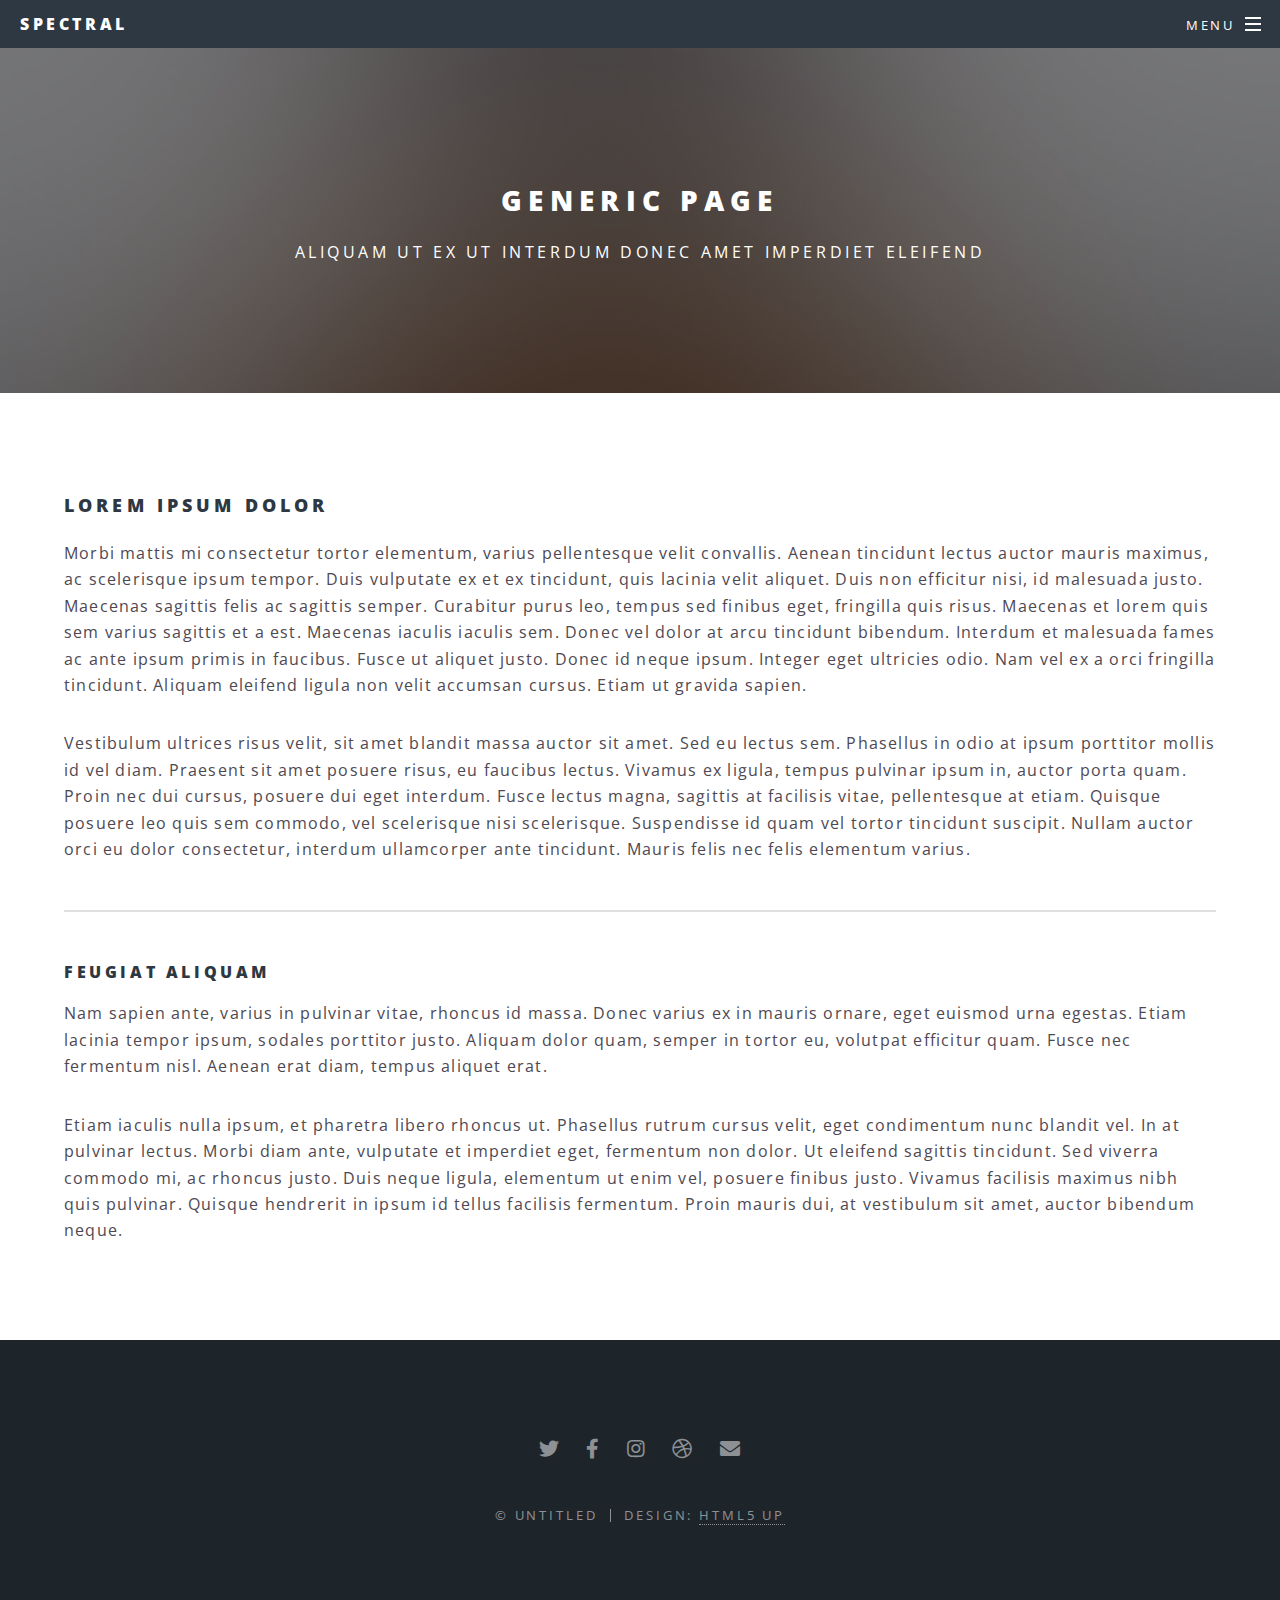
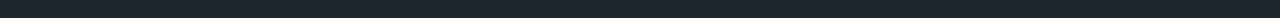
<file: html5up-spectral/generic.html>
<!DOCTYPE HTML>
<!--
	Spectral by HTML5 UP
	html5up.net | @ajlkn
	Free for personal and commercial use under the CCA 3.0 license (html5up.net/license)
-->
<html>
	<head>
		<title>Generic - Spectral by HTML5 UP</title>
		<meta charset="utf-8" />
		<meta name="viewport" content="width=device-width, initial-scale=1, user-scalable=no" />
		<link rel="stylesheet" href="assets/css/main.css" />
		<noscript><link rel="stylesheet" href="assets/css/noscript.css" /></noscript>
	</head>
	<body class="is-preload">

		<!-- Page Wrapper -->
			<div id="page-wrapper">

				<!-- Header -->
					<header id="header">
						<h1><a href="index.html">Spectral</a></h1>
						<nav id="nav">
							<ul>
								<li class="special">
									<a href="#menu" class="menuToggle"><span>Menu</span></a>
									<div id="menu">
										<ul>
											<li><a href="index.html">Home</a></li>
											<li><a href="generic.html">Generic</a></li>
											<li><a href="elements.html">Elements</a></li>
											<li><a href="#">Sign Up</a></li>
											<li><a href="#">Log In</a></li>
										</ul>
									</div>
								</li>
							</ul>
						</nav>
					</header>

				<!-- Main -->
					<article id="main">
						<header>
							<h2>Generic Page</h2>
							<p>Aliquam ut ex ut interdum donec amet imperdiet eleifend</p>
						</header>
						<section class="wrapper style5">
							<div class="inner">

								<h3>Lorem ipsum dolor</h3>
								<p>Morbi mattis mi consectetur tortor elementum, varius pellentesque velit convallis. Aenean tincidunt lectus auctor mauris maximus, ac scelerisque ipsum tempor. Duis vulputate ex et ex tincidunt, quis lacinia velit aliquet. Duis non efficitur nisi, id malesuada justo. Maecenas sagittis felis ac sagittis semper. Curabitur purus leo, tempus sed finibus eget, fringilla quis risus. Maecenas et lorem quis sem varius sagittis et a est. Maecenas iaculis iaculis sem. Donec vel dolor at arcu tincidunt bibendum. Interdum et malesuada fames ac ante ipsum primis in faucibus. Fusce ut aliquet justo. Donec id neque ipsum. Integer eget ultricies odio. Nam vel ex a orci fringilla tincidunt. Aliquam eleifend ligula non velit accumsan cursus. Etiam ut gravida sapien.</p>

								<p>Vestibulum ultrices risus velit, sit amet blandit massa auctor sit amet. Sed eu lectus sem. Phasellus in odio at ipsum porttitor mollis id vel diam. Praesent sit amet posuere risus, eu faucibus lectus. Vivamus ex ligula, tempus pulvinar ipsum in, auctor porta quam. Proin nec dui cursus, posuere dui eget interdum. Fusce lectus magna, sagittis at facilisis vitae, pellentesque at etiam. Quisque posuere leo quis sem commodo, vel scelerisque nisi scelerisque. Suspendisse id quam vel tortor tincidunt suscipit. Nullam auctor orci eu dolor consectetur, interdum ullamcorper ante tincidunt. Mauris felis nec felis elementum varius.</p>

								<hr />

								<h4>Feugiat aliquam</h4>
								<p>Nam sapien ante, varius in pulvinar vitae, rhoncus id massa. Donec varius ex in mauris ornare, eget euismod urna egestas. Etiam lacinia tempor ipsum, sodales porttitor justo. Aliquam dolor quam, semper in tortor eu, volutpat efficitur quam. Fusce nec fermentum nisl. Aenean erat diam, tempus aliquet erat.</p>

								<p>Etiam iaculis nulla ipsum, et pharetra libero rhoncus ut. Phasellus rutrum cursus velit, eget condimentum nunc blandit vel. In at pulvinar lectus. Morbi diam ante, vulputate et imperdiet eget, fermentum non dolor. Ut eleifend sagittis tincidunt. Sed viverra commodo mi, ac rhoncus justo. Duis neque ligula, elementum ut enim vel, posuere finibus justo. Vivamus facilisis maximus nibh quis pulvinar. Quisque hendrerit in ipsum id tellus facilisis fermentum. Proin mauris dui, at vestibulum sit amet, auctor bibendum neque.</p>

							</div>
						</section>
					</article>

				<!-- Footer -->
					<footer id="footer">
						<ul class="icons">
							<li><a href="#" class="icon brands fa-twitter"><span class="label">Twitter</span></a></li>
							<li><a href="#" class="icon brands fa-facebook-f"><span class="label">Facebook</span></a></li>
							<li><a href="#" class="icon brands fa-instagram"><span class="label">Instagram</span></a></li>
							<li><a href="#" class="icon brands fa-dribbble"><span class="label">Dribbble</span></a></li>
							<li><a href="#" class="icon solid fa-envelope"><span class="label">Email</span></a></li>
						</ul>
						<ul class="copyright">
							<li>&copy; Untitled</li><li>Design: <a href="http://html5up.net">HTML5 UP</a></li>
						</ul>
					</footer>

			</div>

		<!-- Scripts -->
			<script src="assets/js/jquery.min.js"></script>
			<script src="assets/js/jquery.scrollex.min.js"></script>
			<script src="assets/js/jquery.scrolly.min.js"></script>
			<script src="assets/js/browser.min.js"></script>
			<script src="assets/js/breakpoints.min.js"></script>
			<script src="assets/js/util.js"></script>
			<script src="assets/js/main.js"></script>

	</body>
</html>
</file>
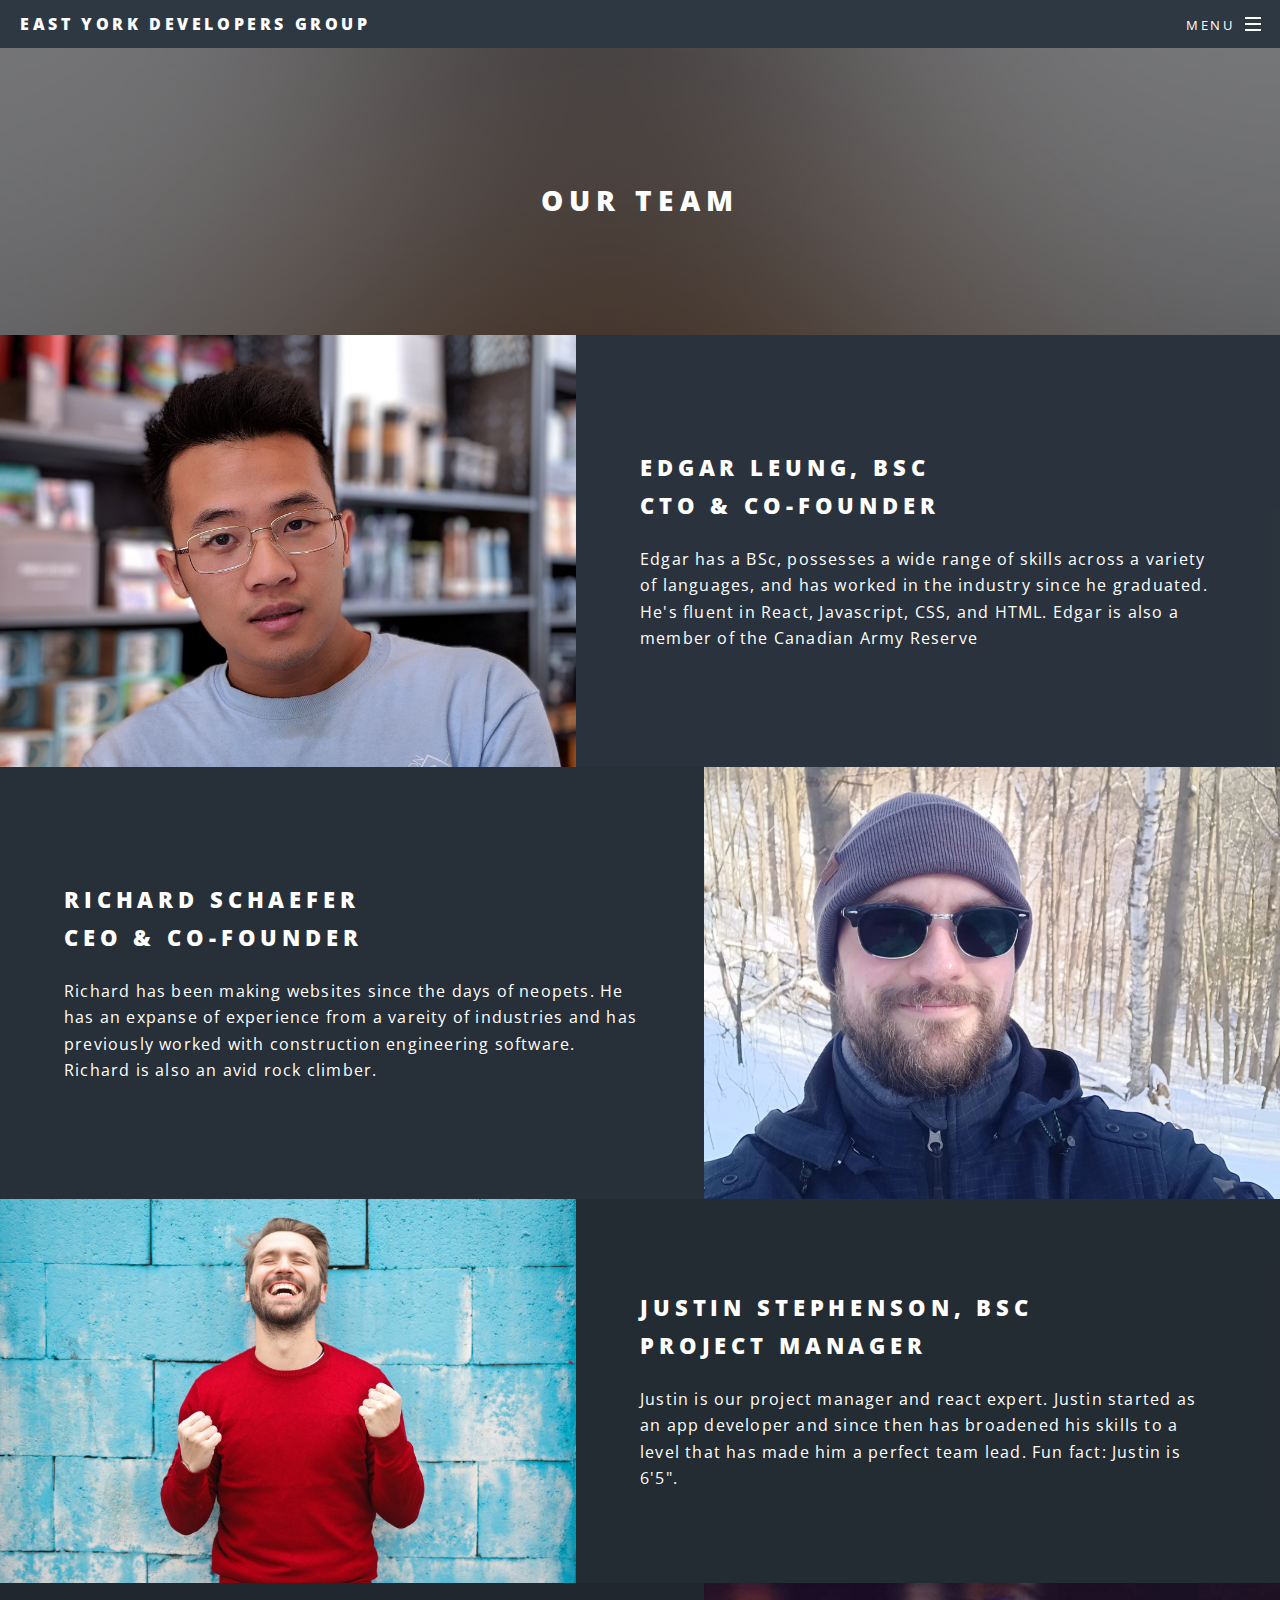
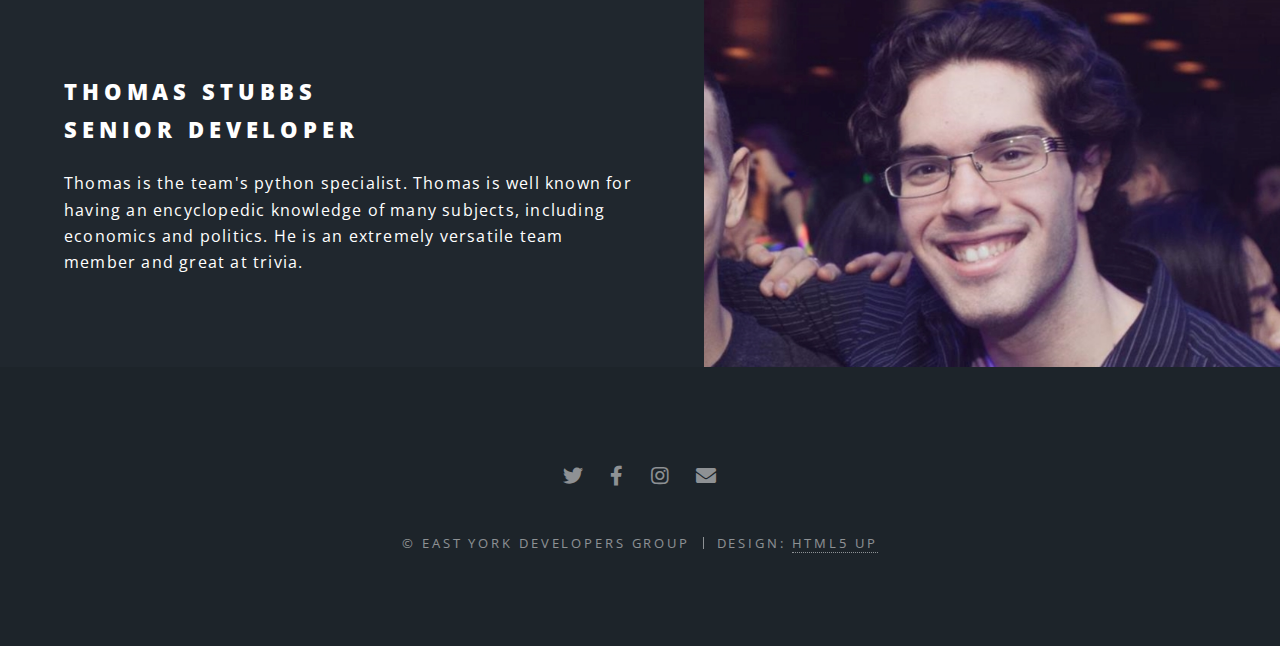
<file: html5up-spectral/team.html>
<!DOCTYPE HTML>
<!--
	Spectral by HTML5 UP
	html5up.net | @ajlkn
	Free for personal and commercial use under the CCA 3.0 license (html5up.net/license)
-->
<html>
	<head>
		<title>EYDG - Team</title>
		<meta charset="utf-8" />
		<meta name="viewport" content="width=device-width, initial-scale=1, user-scalable=no" />
		<link rel="stylesheet" href="assets/css/main.css" />
		<link rel="icon" href="images/favicon.png">
		<noscript><link rel="stylesheet" href="assets/css/noscript.css" /></noscript>
	</head>
	<body class="is-preload">

		<!-- Page Wrapper -->
			<div id="page-wrapper">

				<!-- Header -->
					<header id="header">
						<h1><a href="index.html">East York Developers Group</a></h1>
						<nav id="nav">
							<ul>
								<li class="special">
									<a href="#menu" class="menuToggle"><span>Menu</span></a>
									<div id="menu">
										<ul>
											<li><a href="index.html">Home</a></li>
											<li><a href="projects.html">Projects</a></li>
											<li><a href="team.html">Team</a></li>
											<li><a href="about.html">About Us</a></li>
											<li><a href="contact.html">Contact</a></li>
										</ul>
									</div>
								</li>
							</ul>
						</nav>
					</header>

				<!-- Main -->
					<article id="main">
						<header>
							<h2>Our Team</h2>
						</header>
					</article>

				<!--pictures are 3:2-->
					<section id="two" class="wrapper alt style2">
						<section class="spotlight">
							<div class="image"><img src="images/team/edgar.jpg" alt="" /></div><div class="content">
								<h2>Edgar Leung, BSc<br />
								CTO & Co-founder</h2>
								<p>Edgar has a BSc, possesses a wide range of skills across a variety of languages, and has worked in the industry since he graduated. He's fluent in React, Javascript, CSS, and HTML. Edgar is also a member of the Canadian Army Reserve</p>
							</div>
						</section>
						<section class="spotlight">
							<div class="image"><img src="images/team/richard.jpg" alt="" /></div><div class="content">
								<h2>Richard Schaefer<br />
								CEO & Co-founder</h2>
								<p>Richard has been making websites since the days of neopets. He has an expanse of experience from a vareity of industries and has previously worked with construction engineering software. Richard is also an avid rock climber.</p>
							</div>
						</section>
						<section class="spotlight">
							<div class="image"><img src="images/team/justin.jpg" alt="" /></div><div class="content">
								<h2>Justin Stephenson, BSc<br />
								Project Manager</h2>
								<p>Justin is our project manager and react expert. Justin started as an app developer and since then has broadened his skills to a level that has made him a perfect team lead. Fun fact: Justin is 6'5".</p>
							</div>
						</section>
						<section class="spotlight">
							<div class="image"><img src="images/team/thomas.jpg" alt="" /></div><div class="content">
								<h2>Thomas Stubbs<br />
								Senior Developer</h2>
								<p>Thomas is the team's python specialist. Thomas is well known for having an encyclopedic knowledge of many subjects, including economics and politics. He is an extremely versatile team member and great at trivia.</p>
							</div>
						</section>
						
					</section>

				<!-- Footer -->
					<footer id="footer">
						<ul class="icons">
							<li><a href="https://twitter.com/EastYorkDevs" class="icon brands fa-twitter"><span class="label">Twitter</span></a></li>
							<li><a href="https://www.facebook.com/EastYorkDevs" class="icon brands fa-facebook-f"><span class="label">Facebook</span></a></li>
							<li><a href="#" class="icon brands fa-instagram"><span class="label">Instagram</span></a></li>
							
							<li><a href="eastyorkdevs@gmail.com" class="icon solid fa-envelope"><span class="label">Email</span></a></li>
						</ul>
						<ul class="copyright">
							<li>&copy; East York Developers Group</li><li>Design: <a href="http://html5up.net">HTML5 UP</a></li>
						</ul>
					</footer>

			</div>

		<!-- Scripts -->
			<script src="assets/js/jquery.min.js"></script>
			<script src="assets/js/jquery.scrollex.min.js"></script>
			<script src="assets/js/jquery.scrolly.min.js"></script>
			<script src="assets/js/browser.min.js"></script>
			<script src="assets/js/breakpoints.min.js"></script>
			<script src="assets/js/util.js"></script>
			<script src="assets/js/main.js"></script>

	</body>
</html>
</file>
<file: html5up-spectral/assets/css/noscript.css>
/*
	Spectral by HTML5 UP
	html5up.net | @ajlkn
	Free for personal and commercial use under the CCA 3.0 license (html5up.net/license)
*/

/* Banner */

	body.is-preload #banner h2 {
		-moz-transform: none;
		-webkit-transform: none;
		-ms-transform: none;
		transform: none;
		opacity: 1;
	}

		body.is-preload #banner h2:before, body.is-preload #banner h2:after {
			width: 100%;
		}

	body.is-preload #banner .more {
		-moz-transform: none;
		-webkit-transform: none;
		-ms-transform: none;
		transform: none;
		opacity: 1;
	}

	body.is-preload #banner:after {
		opacity: 0;
	}
</file>
<file: html5up-spectral/assets/css/main.css>
@import url(fontawesome-all.min.css);
@import url("https://fonts.googleapis.com/css?family=Open+Sans:400,400italic,600,600italic,800,800italic");

/*
	Spectral by HTML5 UP
	html5up.net | @ajlkn
	Free for personal and commercial use under the CCA 3.0 license (html5up.net/license)
*/

html, body, div, span, applet, object,
iframe, h1, h2, h3, h4, h5, h6, p, blockquote,
pre, a, abbr, acronym, address, big, cite,
code, del, dfn, em, img, ins, kbd, q, s, samp,
small, strike, strong, sub, sup, tt, var, b,
u, i, center, dl, dt, dd, ol, ul, li, fieldset,
form, label, legend, table, caption, tbody,
tfoot, thead, tr, th, td, article, aside,
canvas, details, embed, figure, figcaption,
footer, header, hgroup, menu, nav, output, ruby,
section, summary, time, mark, audio, video {
	margin: 0;
	padding: 0;
	border: 0;
	font-size: 100%;
	font: inherit;
	vertical-align: baseline;}

article, aside, details, figcaption, figure,
footer, header, hgroup, menu, nav, section {
	display: block;}

body {
	line-height: 1;
}

ol, ul {
	list-style: none;
}

blockquote, q {
	quotes: none;
}

	blockquote:before, blockquote:after, q:before, q:after {
		content: '';
		content: none;
	}

table {
	border-collapse: collapse;
	border-spacing: 0;
}

body {
	-webkit-text-size-adjust: none;
}

mark {
	background-color: transparent;
	color: inherit;
}

input::-moz-focus-inner {
	border: 0;
	padding: 0;
}

input, select, textarea {
	-moz-appearance: none;
	-webkit-appearance: none;
	-ms-appearance: none;
	appearance: none;
}

/* Basic */

	@-ms-viewport {
		width: device-width;
	}

	html {
		box-sizing: border-box;
	}

	*, *:before, *:after {
		box-sizing: inherit;
	}

	body {
		background: #2e3842;
	}

		body.is-preload *, body.is-preload *:before, body.is-preload *:after {
			-moz-animation: none !important;
			-webkit-animation: none !important;
			-ms-animation: none !important;
			animation: none !important;
			-moz-transition: none !important;
			-webkit-transition: none !important;
			-ms-transition: none !important;
			transition: none !important;
		}

	body, input, select, textarea {
		color: #fff;
		font-family: "Open Sans", Helvetica, sans-serif;
		font-size: 15pt;
		font-weight: 400;
		letter-spacing: 0.075em;
		line-height: 1.65em;
	}

		@media screen and (max-width: 1680px) {

			body, input, select, textarea {
				font-size: 13pt;
			}

		}

		@media screen and (max-width: 1280px) {

			body, input, select, textarea {
				font-size: 12pt;
			}

		}

		@media screen and (max-width: 736px) {

			body, input, select, textarea {
				font-size: 11pt;
				letter-spacing: 0.0375em;
			}

		}

	a {
		-moz-transition: color 0.2s ease, border-bottom-color 0.2s ease;
		-webkit-transition: color 0.2s ease, border-bottom-color 0.2s ease;
		-ms-transition: color 0.2s ease, border-bottom-color 0.2s ease;
		transition: color 0.2s ease, border-bottom-color 0.2s ease;
		border-bottom: dotted 1px;
		color: inherit;
		text-decoration: none;
	}

		a:hover {
			border-bottom-color: transparent;
		}

	strong, b {
		color: #fff;
		font-weight: 600;
	}

	em, i {
		font-style: italic;
	}

	p {
		margin: 0 0 2em 0;
	}

	h1, h2, h3, h4, h5, h6 {
		color: #fff;
		font-weight: 800;
		letter-spacing: 0.225em;
		line-height: 1em;
		margin: 0 0 1em 0;
		text-transform: uppercase;
	}

		h1 a, h2 a, h3 a, h4 a, h5 a, h6 a {
			color: inherit;
			text-decoration: none;
		}

	h2 {
		font-size: 1.35em;
		line-height: 1.75em;
	}

		@media screen and (max-width: 736px) {

			h2 {
				font-size: 1.1em;
				line-height: 1.65em;
			}

		}

	h3 {
		font-size: 1.15em;
		line-height: 1.75em;
	}

		@media screen and (max-width: 736px) {

			h3 {
				font-size: 1em;
				line-height: 1.65em;
			}

		}

	h4 {
		font-size: 1em;
		line-height: 1.5em;
	}

	h5 {
		font-size: 0.8em;
		line-height: 1.5em;
	}

	h6 {
		font-size: 0.7em;
		line-height: 1.5em;
	}

	sub {
		font-size: 0.8em;
		position: relative;
		top: 0.5em;
	}

	sup {
		font-size: 0.8em;
		position: relative;
		top: -0.5em;
	}

	hr {
		border: 0;
		border-bottom: solid 2px #fff;
		margin: 3em 0;
	}

		hr.major {
			margin: 4.5em 0;
		}

	blockquote {
		border-left: solid 4px #fff;
		font-style: italic;
		margin: 0 0 2em 0;
		padding: 0.5em 0 0.5em 2em;
	}

	code {
		background: rgba(144, 144, 144, 0.25);
		border-radius: 3px;
		font-family: "Courier New", monospace;
		font-size: 0.9em;
		letter-spacing: 0;
		margin: 0 0.25em;
		padding: 0.25em 0.65em;
	}

	pre {
		-webkit-overflow-scrolling: touch;
		font-family: "Courier New", monospace;
		font-size: 0.9em;
		margin: 0 0 2em 0;
	}

		pre code {
			display: block;
			line-height: 1.75em;
			padding: 1em 1.5em;
			overflow-x: auto;
		}

	.align-left {
		text-align: left;
	}

	.align-center {
		text-align: center;
	}

	.align-right {
		text-align: right;
	}

/* Row */

	.row {
		display: flex;
		flex-wrap: wrap;
		box-sizing: border-box;
		align-items: stretch;
	}

		.row > * {
			box-sizing: border-box;
		}

		.row.gtr-uniform > * > :last-child {
			margin-bottom: 0;
		}

		.row.aln-left {
			justify-content: flex-start;
		}

		.row.aln-center {
			justify-content: center;
		}

		.row.aln-right {
			justify-content: flex-end;
		}

		.row.aln-top {
			align-items: flex-start;
		}

		.row.aln-middle {
			align-items: center;
		}

		.row.aln-bottom {
			align-items: flex-end;
		}

		.row > .imp {
			order: -1;
		}

		.row > .col-1 {
			width: 8.33333%;
		}

		.row > .off-1 {
			margin-left: 8.33333%;
		}

		.row > .col-2 {
			width: 16.66667%;
		}

		.row > .off-2 {
			margin-left: 16.66667%;
		}

		.row > .col-3 {
			width: 25%;
		}

		.row > .off-3 {
			margin-left: 25%;
		}

		.row > .col-4 {
			width: 33.33333%;
		}

		.row > .off-4 {
			margin-left: 33.33333%;
		}

		.row > .col-5 {
			width: 41.66667%;
		}

		.row > .off-5 {
			margin-left: 41.66667%;
		}

		.row > .col-6 {
			width: 50%;
		}

		.row > .off-6 {
			margin-left: 50%;
		}

		.row > .col-7 {
			width: 58.33333%;
		}

		.row > .off-7 {
			margin-left: 58.33333%;
		}

		.row > .col-8 {
			width: 66.66667%;
		}

		.row > .off-8 {
			margin-left: 66.66667%;
		}

		.row > .col-9 {
			width: 75%;
		}

		.row > .off-9 {
			margin-left: 75%;
		}

		.row > .col-10 {
			width: 83.33333%;
		}

		.row > .off-10 {
			margin-left: 83.33333%;
		}

		.row > .col-11 {
			width: 91.66667%;
		}

		.row > .off-11 {
			margin-left: 91.66667%;
		}

		.row > .col-12 {
			width: 100%;
		}

		.row > .off-12 {
			margin-left: 100%;
		}

		.row.gtr-0 {
			margin-top: 0;
			margin-left: 0em;
		}

			.row.gtr-0 > * {
				padding: 0 0 0 0em;
			}

			.row.gtr-0.gtr-uniform {
				margin-top: 0em;
			}

				.row.gtr-0.gtr-uniform > * {
					padding-top: 0em;
				}

		.row.gtr-25 {
			margin-top: 0;
			margin-left: -0.375em;
		}

			.row.gtr-25 > * {
				padding: 0 0 0 0.375em;
			}

			.row.gtr-25.gtr-uniform {
				margin-top: -0.375em;
			}

				.row.gtr-25.gtr-uniform > * {
					padding-top: 0.375em;
				}

		.row.gtr-50 {
			margin-top: 0;
			margin-left: -0.75em;
		}

			.row.gtr-50 > * {
				padding: 0 0 0 0.75em;
			}

			.row.gtr-50.gtr-uniform {
				margin-top: -0.75em;
			}

				.row.gtr-50.gtr-uniform > * {
					padding-top: 0.75em;
				}

		.row {
			margin-top: 0;
			margin-left: -1.5em;
		}

			.row > * {
				padding: 0 0 0 1.5em;
			}

			.row.gtr-uniform {
				margin-top: -1.5em;
			}

				.row.gtr-uniform > * {
					padding-top: 1.5em;
				}

		.row.gtr-150 {
			margin-top: 0;
			margin-left: -2.25em;
		}

			.row.gtr-150 > * {
				padding: 0 0 0 2.25em;
			}

			.row.gtr-150.gtr-uniform {
				margin-top: -2.25em;
			}

				.row.gtr-150.gtr-uniform > * {
					padding-top: 2.25em;
				}

		.row.gtr-200 {
			margin-top: 0;
			margin-left: -3em;
		}

			.row.gtr-200 > * {
				padding: 0 0 0 3em;
			}

			.row.gtr-200.gtr-uniform {
				margin-top: -3em;
			}

				.row.gtr-200.gtr-uniform > * {
					padding-top: 3em;
				}

		@media screen and (max-width: 1680px) {

			.row {
				display: flex;
				flex-wrap: wrap;
				box-sizing: border-box;
				align-items: stretch;
			}

				.row > * {
					box-sizing: border-box;
				}

				.row.gtr-uniform > * > :last-child {
					margin-bottom: 0;
				}

				.row.aln-left {
					justify-content: flex-start;
				}

				.row.aln-center {
					justify-content: center;
				}

				.row.aln-right {
					justify-content: flex-end;
				}

				.row.aln-top {
					align-items: flex-start;
				}

				.row.aln-middle {
					align-items: center;
				}

				.row.aln-bottom {
					align-items: flex-end;
				}

				.row > .imp-xlarge {
					order: -1;
				}

				.row > .col-1-xlarge {
					width: 8.33333%;
				}

				.row > .off-1-xlarge {
					margin-left: 8.33333%;
				}

				.row > .col-2-xlarge {
					width: 16.66667%;
				}

				.row > .off-2-xlarge {
					margin-left: 16.66667%;
				}

				.row > .col-3-xlarge {
					width: 25%;
				}

				.row > .off-3-xlarge {
					margin-left: 25%;
				}

				.row > .col-4-xlarge {
					width: 33.33333%;
				}

				.row > .off-4-xlarge {
					margin-left: 33.33333%;
				}

				.row > .col-5-xlarge {
					width: 41.66667%;
				}

				.row > .off-5-xlarge {
					margin-left: 41.66667%;
				}

				.row > .col-6-xlarge {
					width: 50%;
				}

				.row > .off-6-xlarge {
					margin-left: 50%;
				}

				.row > .col-7-xlarge {
					width: 58.33333%;
				}

				.row > .off-7-xlarge {
					margin-left: 58.33333%;
				}

				.row > .col-8-xlarge {
					width: 66.66667%;
				}

				.row > .off-8-xlarge {
					margin-left: 66.66667%;
				}

				.row > .col-9-xlarge {
					width: 75%;
				}

				.row > .off-9-xlarge {
					margin-left: 75%;
				}

				.row > .col-10-xlarge {
					width: 83.33333%;
				}

				.row > .off-10-xlarge {
					margin-left: 83.33333%;
				}

				.row > .col-11-xlarge {
					width: 91.66667%;
				}

				.row > .off-11-xlarge {
					margin-left: 91.66667%;
				}

				.row > .col-12-xlarge {
					width: 100%;
				}

				.row > .off-12-xlarge {
					margin-left: 100%;
				}

				.row.gtr-0 {
					margin-top: 0;
					margin-left: 0em;
				}

					.row.gtr-0 > * {
						padding: 0 0 0 0em;
					}

					.row.gtr-0.gtr-uniform {
						margin-top: 0em;
					}

						.row.gtr-0.gtr-uniform > * {
							padding-top: 0em;
						}

				.row.gtr-25 {
					margin-top: 0;
					margin-left: -0.375em;
				}

					.row.gtr-25 > * {
						padding: 0 0 0 0.375em;
					}

					.row.gtr-25.gtr-uniform {
						margin-top: -0.375em;
					}

						.row.gtr-25.gtr-uniform > * {
							padding-top: 0.375em;
						}

				.row.gtr-50 {
					margin-top: 0;
					margin-left: -0.75em;
				}

					.row.gtr-50 > * {
						padding: 0 0 0 0.75em;
					}

					.row.gtr-50.gtr-uniform {
						margin-top: -0.75em;
					}

						.row.gtr-50.gtr-uniform > * {
							padding-top: 0.75em;
						}

				.row {
					margin-top: 0;
					margin-left: -1.5em;
				}

					.row > * {
						padding: 0 0 0 1.5em;
					}

					.row.gtr-uniform {
						margin-top: -1.5em;
					}

						.row.gtr-uniform > * {
							padding-top: 1.5em;
						}

				.row.gtr-150 {
					margin-top: 0;
					margin-left: -2.25em;
				}

					.row.gtr-150 > * {
						padding: 0 0 0 2.25em;
					}

					.row.gtr-150.gtr-uniform {
						margin-top: -2.25em;
					}

						.row.gtr-150.gtr-uniform > * {
							padding-top: 2.25em;
						}

				.row.gtr-200 {
					margin-top: 0;
					margin-left: -3em;
				}

					.row.gtr-200 > * {
						padding: 0 0 0 3em;
					}

					.row.gtr-200.gtr-uniform {
						margin-top: -3em;
					}

						.row.gtr-200.gtr-uniform > * {
							padding-top: 3em;
						}

		}

		@media screen and (max-width: 1280px) {

			.row {
				display: flex;
				flex-wrap: wrap;
				box-sizing: border-box;
				align-items: stretch;
			}

				.row > * {
					box-sizing: border-box;
				}

				.row.gtr-uniform > * > :last-child {
					margin-bottom: 0;
				}

				.row.aln-left {
					justify-content: flex-start;
				}

				.row.aln-center {
					justify-content: center;
				}

				.row.aln-right {
					justify-content: flex-end;
				}

				.row.aln-top {
					align-items: flex-start;
				}

				.row.aln-middle {
					align-items: center;
				}

				.row.aln-bottom {
					align-items: flex-end;
				}

				.row > .imp-large {
					order: -1;
				}

				.row > .col-1-large {
					width: 8.33333%;
				}

				.row > .off-1-large {
					margin-left: 8.33333%;
				}

				.row > .col-2-large {
					width: 16.66667%;
				}

				.row > .off-2-large {
					margin-left: 16.66667%;
				}

				.row > .col-3-large {
					width: 25%;
				}

				.row > .off-3-large {
					margin-left: 25%;
				}

				.row > .col-4-large {
					width: 33.33333%;
				}

				.row > .off-4-large {
					margin-left: 33.33333%;
				}

				.row > .col-5-large {
					width: 41.66667%;
				}

				.row > .off-5-large {
					margin-left: 41.66667%;
				}

				.row > .col-6-large {
					width: 50%;
				}

				.row > .off-6-large {
					margin-left: 50%;
				}

				.row > .col-7-large {
					width: 58.33333%;
				}

				.row > .off-7-large {
					margin-left: 58.33333%;
				}

				.row > .col-8-large {
					width: 66.66667%;
				}

				.row > .off-8-large {
					margin-left: 66.66667%;
				}

				.row > .col-9-large {
					width: 75%;
				}

				.row > .off-9-large {
					margin-left: 75%;
				}

				.row > .col-10-large {
					width: 83.33333%;
				}

				.row > .off-10-large {
					margin-left: 83.33333%;
				}

				.row > .col-11-large {
					width: 91.66667%;
				}

				.row > .off-11-large {
					margin-left: 91.66667%;
				}

				.row > .col-12-large {
					width: 100%;
				}

				.row > .off-12-large {
					margin-left: 100%;
				}

				.row.gtr-0 {
					margin-top: 0;
					margin-left: 0em;
				}

					.row.gtr-0 > * {
						padding: 0 0 0 0em;
					}

					.row.gtr-0.gtr-uniform {
						margin-top: 0em;
					}

						.row.gtr-0.gtr-uniform > * {
							padding-top: 0em;
						}

				.row.gtr-25 {
					margin-top: 0;
					margin-left: -0.375em;
				}

					.row.gtr-25 > * {
						padding: 0 0 0 0.375em;
					}

					.row.gtr-25.gtr-uniform {
						margin-top: -0.375em;
					}

						.row.gtr-25.gtr-uniform > * {
							padding-top: 0.375em;
						}

				.row.gtr-50 {
					margin-top: 0;
					margin-left: -0.75em;
				}

					.row.gtr-50 > * {
						padding: 0 0 0 0.75em;
					}

					.row.gtr-50.gtr-uniform {
						margin-top: -0.75em;
					}

						.row.gtr-50.gtr-uniform > * {
							padding-top: 0.75em;
						}

				.row {
					margin-top: 0;
					margin-left: -1.5em;
				}

					.row > * {
						padding: 0 0 0 1.5em;
					}

					.row.gtr-uniform {
						margin-top: -1.5em;
					}

						.row.gtr-uniform > * {
							padding-top: 1.5em;
						}

				.row.gtr-150 {
					margin-top: 0;
					margin-left: -2.25em;
				}

					.row.gtr-150 > * {
						padding: 0 0 0 2.25em;
					}

					.row.gtr-150.gtr-uniform {
						margin-top: -2.25em;
					}

						.row.gtr-150.gtr-uniform > * {
							padding-top: 2.25em;
						}

				.row.gtr-200 {
					margin-top: 0;
					margin-left: -3em;
				}

					.row.gtr-200 > * {
						padding: 0 0 0 3em;
					}

					.row.gtr-200.gtr-uniform {
						margin-top: -3em;
					}

						.row.gtr-200.gtr-uniform > * {
							padding-top: 3em;
						}

		}

		@media screen and (max-width: 980px) {

			.row {
				display: flex;
				flex-wrap: wrap;
				box-sizing: border-box;
				align-items: stretch;
			}

				.row > * {
					box-sizing: border-box;
				}

				.row.gtr-uniform > * > :last-child {
					margin-bottom: 0;
				}

				.row.aln-left {
					justify-content: flex-start;
				}

				.row.aln-center {
					justify-content: center;
				}

				.row.aln-right {
					justify-content: flex-end;
				}

				.row.aln-top {
					align-items: flex-start;
				}

				.row.aln-middle {
					align-items: center;
				}

				.row.aln-bottom {
					align-items: flex-end;
				}

				.row > .imp-medium {
					order: -1;
				}

				.row > .col-1-medium {
					width: 8.33333%;
				}

				.row > .off-1-medium {
					margin-left: 8.33333%;
				}

				.row > .col-2-medium {
					width: 16.66667%;
				}

				.row > .off-2-medium {
					margin-left: 16.66667%;
				}

				.row > .col-3-medium {
					width: 25%;
				}

				.row > .off-3-medium {
					margin-left: 25%;
				}

				.row > .col-4-medium {
					width: 33.33333%;
				}

				.row > .off-4-medium {
					margin-left: 33.33333%;
				}

				.row > .col-5-medium {
					width: 41.66667%;
				}

				.row > .off-5-medium {
					margin-left: 41.66667%;
				}

				.row > .col-6-medium {
					width: 50%;
				}

				.row > .off-6-medium {
					margin-left: 50%;
				}

				.row > .col-7-medium {
					width: 58.33333%;
				}

				.row > .off-7-medium {
					margin-left: 58.33333%;
				}

				.row > .col-8-medium {
					width: 66.66667%;
				}

				.row > .off-8-medium {
					margin-left: 66.66667%;
				}

				.row > .col-9-medium {
					width: 75%;
				}

				.row > .off-9-medium {
					margin-left: 75%;
				}

				.row > .col-10-medium {
					width: 83.33333%;
				}

				.row > .off-10-medium {
					margin-left: 83.33333%;
				}

				.row > .col-11-medium {
					width: 91.66667%;
				}

				.row > .off-11-medium {
					margin-left: 91.66667%;
				}

				.row > .col-12-medium {
					width: 100%;
				}

				.row > .off-12-medium {
					margin-left: 100%;
				}

				.row.gtr-0 {
					margin-top: 0;
					margin-left: 0em;
				}

					.row.gtr-0 > * {
						padding: 0 0 0 0em;
					}

					.row.gtr-0.gtr-uniform {
						margin-top: 0em;
					}

						.row.gtr-0.gtr-uniform > * {
							padding-top: 0em;
						}

				.row.gtr-25 {
					margin-top: 0;
					margin-left: -0.375em;
				}

					.row.gtr-25 > * {
						padding: 0 0 0 0.375em;
					}

					.row.gtr-25.gtr-uniform {
						margin-top: -0.375em;
					}

						.row.gtr-25.gtr-uniform > * {
							padding-top: 0.375em;
						}

				.row.gtr-50 {
					margin-top: 0;
					margin-left: -0.75em;
				}

					.row.gtr-50 > * {
						padding: 0 0 0 0.75em;
					}

					.row.gtr-50.gtr-uniform {
						margin-top: -0.75em;
					}

						.row.gtr-50.gtr-uniform > * {
							padding-top: 0.75em;
						}

				.row {
					margin-top: 0;
					margin-left: -1.5em;
				}

					.row > * {
						padding: 0 0 0 1.5em;
					}

					.row.gtr-uniform {
						margin-top: -1.5em;
					}

						.row.gtr-uniform > * {
							padding-top: 1.5em;
						}

				.row.gtr-150 {
					margin-top: 0;
					margin-left: -2.25em;
				}

					.row.gtr-150 > * {
						padding: 0 0 0 2.25em;
					}

					.row.gtr-150.gtr-uniform {
						margin-top: -2.25em;
					}

						.row.gtr-150.gtr-uniform > * {
							padding-top: 2.25em;
						}

				.row.gtr-200 {
					margin-top: 0;
					margin-left: -3em;
				}

					.row.gtr-200 > * {
						padding: 0 0 0 3em;
					}

					.row.gtr-200.gtr-uniform {
						margin-top: -3em;
					}

						.row.gtr-200.gtr-uniform > * {
							padding-top: 3em;
						}

		}

		@media screen and (max-width: 736px) {

			.row {
				display: flex;
				flex-wrap: wrap;
				box-sizing: border-box;
				align-items: stretch;
			}

				.row > * {
					box-sizing: border-box;
				}

				.row.gtr-uniform > * > :last-child {
					margin-bottom: 0;
				}

				.row.aln-left {
					justify-content: flex-start;
				}

				.row.aln-center {
					justify-content: center;
				}

				.row.aln-right {
					justify-content: flex-end;
				}

				.row.aln-top {
					align-items: flex-start;
				}

				.row.aln-middle {
					align-items: center;
				}

				.row.aln-bottom {
					align-items: flex-end;
				}

				.row > .imp-small {
					order: -1;
				}

				.row > .col-1-small {
					width: 8.33333%;
				}

				.row > .off-1-small {
					margin-left: 8.33333%;
				}

				.row > .col-2-small {
					width: 16.66667%;
				}

				.row > .off-2-small {
					margin-left: 16.66667%;
				}

				.row > .col-3-small {
					width: 25%;
				}

				.row > .off-3-small {
					margin-left: 25%;
				}

				.row > .col-4-small {
					width: 33.33333%;
				}

				.row > .off-4-small {
					margin-left: 33.33333%;
				}

				.row > .col-5-small {
					width: 41.66667%;
				}

				.row > .off-5-small {
					margin-left: 41.66667%;
				}

				.row > .col-6-small {
					width: 50%;
				}

				.row > .off-6-small {
					margin-left: 50%;
				}

				.row > .col-7-small {
					width: 58.33333%;
				}

				.row > .off-7-small {
					margin-left: 58.33333%;
				}

				.row > .col-8-small {
					width: 66.66667%;
				}

				.row > .off-8-small {
					margin-left: 66.66667%;
				}

				.row > .col-9-small {
					width: 75%;
				}

				.row > .off-9-small {
					margin-left: 75%;
				}

				.row > .col-10-small {
					width: 83.33333%;
				}

				.row > .off-10-small {
					margin-left: 83.33333%;
				}

				.row > .col-11-small {
					width: 91.66667%;
				}

				.row > .off-11-small {
					margin-left: 91.66667%;
				}

				.row > .col-12-small {
					width: 100%;
				}

				.row > .off-12-small {
					margin-left: 100%;
				}

				.row.gtr-0 {
					margin-top: 0;
					margin-left: 0em;
				}

					.row.gtr-0 > * {
						padding: 0 0 0 0em;
					}

					.row.gtr-0.gtr-uniform {
						margin-top: 0em;
					}

						.row.gtr-0.gtr-uniform > * {
							padding-top: 0em;
						}

				.row.gtr-25 {
					margin-top: 0;
					margin-left: -0.375em;
				}

					.row.gtr-25 > * {
						padding: 0 0 0 0.375em;
					}

					.row.gtr-25.gtr-uniform {
						margin-top: -0.375em;
					}

						.row.gtr-25.gtr-uniform > * {
							padding-top: 0.375em;
						}

				.row.gtr-50 {
					margin-top: 0;
					margin-left: -0.75em;
				}

					.row.gtr-50 > * {
						padding: 0 0 0 0.75em;
					}

					.row.gtr-50.gtr-uniform {
						margin-top: -0.75em;
					}

						.row.gtr-50.gtr-uniform > * {
							padding-top: 0.75em;
						}

				.row {
					margin-top: 0;
					margin-left: -1.5em;
				}

					.row > * {
						padding: 0 0 0 1.5em;
					}

					.row.gtr-uniform {
						margin-top: -1.5em;
					}

						.row.gtr-uniform > * {
							padding-top: 1.5em;
						}

				.row.gtr-150 {
					margin-top: 0;
					margin-left: -2.25em;
				}

					.row.gtr-150 > * {
						padding: 0 0 0 2.25em;
					}

					.row.gtr-150.gtr-uniform {
						margin-top: -2.25em;
					}

						.row.gtr-150.gtr-uniform > * {
							padding-top: 2.25em;
						}

				.row.gtr-200 {
					margin-top: 0;
					margin-left: -3em;
				}

					.row.gtr-200 > * {
						padding: 0 0 0 3em;
					}

					.row.gtr-200.gtr-uniform {
						margin-top: -3em;
					}

						.row.gtr-200.gtr-uniform > * {
							padding-top: 3em;
						}

		}

		@media screen and (max-width: 480px) {

			.row {
				display: flex;
				flex-wrap: wrap;
				box-sizing: border-box;
				align-items: stretch;
			}

				.row > * {
					box-sizing: border-box;
				}

				.row.gtr-uniform > * > :last-child {
					margin-bottom: 0;
				}

				.row.aln-left {
					justify-content: flex-start;
				}

				.row.aln-center {
					justify-content: center;
				}

				.row.aln-right {
					justify-content: flex-end;
				}

				.row.aln-top {
					align-items: flex-start;
				}

				.row.aln-middle {
					align-items: center;
				}

				.row.aln-bottom {
					align-items: flex-end;
				}

				.row > .imp-xsmall {
					order: -1;
				}

				.row > .col-1-xsmall {
					width: 8.33333%;
				}

				.row > .off-1-xsmall {
					margin-left: 8.33333%;
				}

				.row > .col-2-xsmall {
					width: 16.66667%;
				}

				.row > .off-2-xsmall {
					margin-left: 16.66667%;
				}

				.row > .col-3-xsmall {
					width: 25%;
				}

				.row > .off-3-xsmall {
					margin-left: 25%;
				}

				.row > .col-4-xsmall {
					width: 33.33333%;
				}

				.row > .off-4-xsmall {
					margin-left: 33.33333%;
				}

				.row > .col-5-xsmall {
					width: 41.66667%;
				}

				.row > .off-5-xsmall {
					margin-left: 41.66667%;
				}

				.row > .col-6-xsmall {
					width: 50%;
				}

				.row > .off-6-xsmall {
					margin-left: 50%;
				}

				.row > .col-7-xsmall {
					width: 58.33333%;
				}

				.row > .off-7-xsmall {
					margin-left: 58.33333%;
				}

				.row > .col-8-xsmall {
					width: 66.66667%;
				}

				.row > .off-8-xsmall {
					margin-left: 66.66667%;
				}

				.row > .col-9-xsmall {
					width: 75%;
				}

				.row > .off-9-xsmall {
					margin-left: 75%;
				}

				.row > .col-10-xsmall {
					width: 83.33333%;
				}

				.row > .off-10-xsmall {
					margin-left: 83.33333%;
				}

				.row > .col-11-xsmall {
					width: 91.66667%;
				}

				.row > .off-11-xsmall {
					margin-left: 91.66667%;
				}

				.row > .col-12-xsmall {
					width: 100%;
				}

				.row > .off-12-xsmall {
					margin-left: 100%;
				}

				.row.gtr-0 {
					margin-top: 0;
					margin-left: 0em;
				}

					.row.gtr-0 > * {
						padding: 0 0 0 0em;
					}

					.row.gtr-0.gtr-uniform {
						margin-top: 0em;
					}

						.row.gtr-0.gtr-uniform > * {
							padding-top: 0em;
						}

				.row.gtr-25 {
					margin-top: 0;
					margin-left: -0.375em;
				}

					.row.gtr-25 > * {
						padding: 0 0 0 0.375em;
					}

					.row.gtr-25.gtr-uniform {
						margin-top: -0.375em;
					}

						.row.gtr-25.gtr-uniform > * {
							padding-top: 0.375em;
						}

				.row.gtr-50 {
					margin-top: 0;
					margin-left: -0.75em;
				}

					.row.gtr-50 > * {
						padding: 0 0 0 0.75em;
					}

					.row.gtr-50.gtr-uniform {
						margin-top: -0.75em;
					}

						.row.gtr-50.gtr-uniform > * {
							padding-top: 0.75em;
						}

				.row {
					margin-top: 0;
					margin-left: -1.5em;
				}

					.row > * {
						padding: 0 0 0 1.5em;
					}

					.row.gtr-uniform {
						margin-top: -1.5em;
					}

						.row.gtr-uniform > * {
							padding-top: 1.5em;
						}

				.row.gtr-150 {
					margin-top: 0;
					margin-left: -2.25em;
				}

					.row.gtr-150 > * {
						padding: 0 0 0 2.25em;
					}

					.row.gtr-150.gtr-uniform {
						margin-top: -2.25em;
					}

						.row.gtr-150.gtr-uniform > * {
							padding-top: 2.25em;
						}

				.row.gtr-200 {
					margin-top: 0;
					margin-left: -3em;
				}

					.row.gtr-200 > * {
						padding: 0 0 0 3em;
					}

					.row.gtr-200.gtr-uniform {
						margin-top: -3em;
					}

						.row.gtr-200.gtr-uniform > * {
							padding-top: 3em;
						}

		}

/* Section/Article */

	section.special, article.special {
		text-align: center;
	}

	header p {
		color: rgba(255, 255, 255, 0.5);
		position: relative;
		top: -0.25em;
	}

	header h3 + p {
		font-size: 1.1em;
	}

	header h4 + p,
	header h5 + p,
	header h6 + p {
		font-size: 0.9em;
	}

	header.major {
		margin: 0 0 3.5em 0;
	}

		header.major h2, header.major h3, header.major h4, header.major h5, header.major h6 {
			border-bottom: solid 2px #fff;
			display: inline-block;
			padding-bottom: 1em;
			position: relative;
		}

			header.major h2:after, header.major h3:after, header.major h4:after, header.major h5:after, header.major h6:after {
				content: '';
				display: block;
				height: 1px;
			}

		header.major p {
			color: #fff;
			top: 0;
		}

		@media screen and (max-width: 736px) {

			header.major {
				margin: 0 0 2em 0;
			}

		}

	@media screen and (max-width: 980px) {

		header br {
			display: none;
		}

	}

/* Form */

	form {
		margin: 0 0 2em 0;
	}

	label {
		color: #fff;
		display: block;
		font-size: 0.9em;
		font-weight: 600;
		margin: 0 0 1em 0;
	}

	input[type="text"],
	input[type="password"],
	input[type="email"],
	select,
	textarea {
		-moz-appearance: none;
		-webkit-appearance: none;
		-ms-appearance: none;
		appearance: none;
		background-color: rgba(144, 144, 144, 0.25);
		border-radius: 3px;
		border: none;
		color: inherit;
		display: block;
		outline: 0;
		padding: 0 1em;
		text-decoration: none;
		width: 100%;
	}

		input[type="text"]:invalid,
		input[type="password"]:invalid,
		input[type="email"]:invalid,
		select:invalid,
		textarea:invalid {
			box-shadow: none;
		}

		input[type="text"]:focus,
		input[type="password"]:focus,
		input[type="email"]:focus,
		select:focus,
		textarea:focus {
			box-shadow: 0 0 0 2px #156b6b;
		}

	select {
		background-size: 1.25em;
		background-repeat: no-repeat;
		background-position: calc(100% - 1em) center;
		height: 2.75em;
		padding-right: 2.75em;
		text-overflow: ellipsis;
	}

		select:focus::-ms-value {
			background-color: transparent;
		}

		select::-ms-expand {
			display: none;
		}

	input[type="text"],
	input[type="password"],
	input[type="email"],
	select {
		height: 2.75em;
	}

	textarea {
		padding: 0.75em 1em;
	}

	input[type="checkbox"],
	input[type="radio"] {
		-moz-appearance: none;
		-webkit-appearance: none;
		-ms-appearance: none;
		appearance: none;
		display: block;
		float: left;
		margin-right: -2em;
		opacity: 0;
		width: 1em;
		z-index: -1;
	}

		input[type="checkbox"] + label,
		input[type="radio"] + label {
			text-decoration: none;
			color: #fff;
			cursor: pointer;
			display: inline-block;
			font-size: 1em;
			font-weight: 400;
			padding-left: 2.4em;
			padding-right: 0.75em;
			position: relative;
		}

			input[type="checkbox"] + label:before,
			input[type="radio"] + label:before {
				-moz-osx-font-smoothing: grayscale;
				-webkit-font-smoothing: antialiased;
				display: inline-block;
				font-style: normal;
				font-variant: normal;
				text-rendering: auto;
				line-height: 1;
				text-transform: none !important;
				font-family: 'Font Awesome 5 Free';
				font-weight: 900;
			}

			input[type="checkbox"] + label:before,
			input[type="radio"] + label:before {
				background: rgba(144, 144, 144, 0.25);
				border-radius: 3px;
				content: '';
				display: inline-block;
				font-size: 0.8em;
				height: 2.0625em;
				left: 0;
				line-height: 2.0625em;
				position: absolute;
				text-align: center;
				top: 0;
				width: 2.0625em;
			}

		input[type="checkbox"]:checked + label:before,
		input[type="radio"]:checked + label:before {
			background: #2e3842;
			color: #fff;
			content: '\f00c';
		}

		input[type="checkbox"]:focus + label:before,
		input[type="radio"]:focus + label:before {
			box-shadow: 0 0 0 2px #156b6b;
		}

	input[type="checkbox"] + label:before {
		border-radius: 3px;
	}

	input[type="radio"] + label:before {
		border-radius: 100%;
	}

	::-webkit-input-placeholder {
		color: rgba(255, 255, 255, 0.5) !important;
		opacity: 1.0;
	}

	:-moz-placeholder {
		color: rgba(255, 255, 255, 0.5) !important;
		opacity: 1.0;
	}

	::-moz-placeholder {
		color: rgba(255, 255, 255, 0.5) !important;
		opacity: 1.0;
	}

	:-ms-input-placeholder {
		color: rgba(255, 255, 255, 0.5) !important;
		opacity: 1.0;
	}

/* Box */

	.box {
		border-radius: 3px;
		border: solid 2px #fff;
		margin-bottom: 2em;
		padding: 1.5em;
	}

		.box > :last-child,
		.box > :last-child > :last-child,
		.box > :last-child > :last-child > :last-child {
			margin-bottom: 0;
		}

		.box.alt {
			border: 0;
			border-radius: 0;
			padding: 0;
		}

/* Icon */

	.icon {
		text-decoration: none;
		border-bottom: none;
		position: relative;
	}

		.icon:before {
			-moz-osx-font-smoothing: grayscale;
			-webkit-font-smoothing: antialiased;
			display: inline-block;
			font-style: normal;
			font-variant: normal;
			text-rendering: auto;
			line-height: 1;
			text-transform: none !important;
			font-family: 'Font Awesome 5 Free';
			font-weight: 400;
		}

		.icon > .label {
			display: none;
		}

		.icon:before {
			line-height: inherit;
		}

		.icon.solid:before {
			font-weight: 900;
		}

		.icon.brands:before {
			font-family: 'Font Awesome 5 Brands';
		}

		.icon.major {
			-moz-transform: rotate(-45deg);
			-webkit-transform: rotate(-45deg);
			-ms-transform: rotate(-45deg);
			transform: rotate(-45deg);
			border-radius: 3px;
			border: solid 2px #fff;
			display: inline-block;
			font-size: 1.35em;
			height: calc(3em + 2px);
			line-height: 3em;
			text-align: center;
			width: calc(3em + 2px);
		}

			.icon.major:before {
				-moz-transform: rotate(45deg);
				-webkit-transform: rotate(45deg);
				-ms-transform: rotate(45deg);
				transform: rotate(45deg);
				display: inline-block;
				font-size: 1.5em;
			}

			@media screen and (max-width: 736px) {

				.icon.major {
					font-size: 1em;
				}

			}

		.icon.style1 {
			color: #00ffcc;
		}

		.icon.style2 {
			color: #00f0ff;
		}

		.icon.style3 {
			color: #76ddff;
		}

/* Image */

	.image {
		border-radius: 3px;
		border: 0;
		display: inline-block;
		position: relative;
	}

		.image img {
			border-radius: 3px;
			display: block;
		}

		.image.left {
			float: left;
			margin: 0 2em 2em 0;
			top: 0.25em;
		}

		.image.right {
			float: right;
			margin: 0 0 2em 2em;
			top: 0.25em;
		}

		.image.left, .image.right {
			max-width: 40%;
		}

			.image.left img, .image.right img {
				width: 100%;
			}

		.image.fit {
			display: block;
			margin: 0 0 2em 0;
			width: 100%;
		}

			.image.fit img {
				width: 100%;
			}

/* List */

	ol {
		list-style: decimal;
		margin: 0 0 2em 0;
		padding-left: 1.25em;
	}

		ol li {
			padding-left: 0.25em;
		}

	ul {
		list-style: disc;
		margin: 0 0 2em 0;
		padding-left: 1em;
	}

		ul li {
			padding-left: 0.5em;
		}

		ul.alt {
			list-style: none;
			padding-left: 0;
		}

			ul.alt li {
				border-top: solid 1px #fff;
				padding: 0.5em 0;
			}

				ul.alt li:first-child {
					border-top: 0;
					padding-top: 0;
				}

	dl {
		margin: 0 0 2em 0;
	}

/* Actions */

	ul.actions {
		display: -moz-flex;
		display: -webkit-flex;
		display: -ms-flex;
		display: flex;
		cursor: default;
		list-style: none;
		margin-left: -1em;
		padding-left: 0;
	}

		ul.actions li {
			padding: 0 0 0 1em;
			vertical-align: middle;
		}

		ul.actions.special {
			-moz-justify-content: center;
			-webkit-justify-content: center;
			-ms-justify-content: center;
			justify-content: center;
			width: 100%;
			margin-left: 0;
		}

			ul.actions.special li:first-child {
				padding-left: 0;
			}

		ul.actions.stacked {
			-moz-flex-direction: column;
			-webkit-flex-direction: column;
			-ms-flex-direction: column;
			flex-direction: column;
			margin-left: 0;
		}

			ul.actions.stacked li {
				padding: 1em 0 0 0;
			}

				ul.actions.stacked li:first-child {
					padding-top: 0;
				}

		ul.actions.fit {
			width: calc(100% + 1em);
		}

			ul.actions.fit li {
				-moz-flex-grow: 1;
				-webkit-flex-grow: 1;
				-ms-flex-grow: 1;
				flex-grow: 1;
				-moz-flex-shrink: 1;
				-webkit-flex-shrink: 1;
				-ms-flex-shrink: 1;
				flex-shrink: 1;
				width: 100%;
			}

				ul.actions.fit li > * {
					width: 100%;
				}

			ul.actions.fit.stacked {
				width: 100%;
			}

		@media screen and (max-width: 480px) {

			ul.actions:not(.fixed) {
				-moz-flex-direction: column;
				-webkit-flex-direction: column;
				-ms-flex-direction: column;
				flex-direction: column;
				margin-left: 0;
				width: 100% !important;
			}

				ul.actions:not(.fixed) li {
					-moz-flex-grow: 1;
					-webkit-flex-grow: 1;
					-ms-flex-grow: 1;
					flex-grow: 1;
					-moz-flex-shrink: 1;
					-webkit-flex-shrink: 1;
					-ms-flex-shrink: 1;
					flex-shrink: 1;
					padding: 1em 0 0 0;
					text-align: center;
					width: 100%;
				}

					ul.actions:not(.fixed) li > * {
						width: 100%;
					}

					ul.actions:not(.fixed) li:first-child {
						padding-top: 0;
					}

					ul.actions:not(.fixed) li input[type="submit"],
					ul.actions:not(.fixed) li input[type="reset"],
					ul.actions:not(.fixed) li input[type="button"],
					ul.actions:not(.fixed) li button,
					ul.actions:not(.fixed) li .button {
						width: 100%;
					}

						ul.actions:not(.fixed) li input[type="submit"].icon:before,
						ul.actions:not(.fixed) li input[type="reset"].icon:before,
						ul.actions:not(.fixed) li input[type="button"].icon:before,
						ul.actions:not(.fixed) li button.icon:before,
						ul.actions:not(.fixed) li .button.icon:before {
							margin-left: -0.5em;
						}

		}

/* Icons */

	ul.icons {
		cursor: default;
		list-style: none;
		padding-left: 0;
	}

		ul.icons li {
			display: inline-block;
			padding: 0 1em 0 0;
		}

			ul.icons li:last-child {
				padding-right: 0 !important;
			}

		ul.icons.major {
			padding: 1em 0;
		}

			ul.icons.major li {
				padding-right: 3.5em;
			}

				@media screen and (max-width: 736px) {

					ul.icons.major li {
						padding: 0 1em !important;
					}

				}

/* Table */

	.table-wrapper {
		-webkit-overflow-scrolling: touch;
		overflow-x: auto;
	}

	table {
		margin: 0 0 2em 0;
		width: 100%;
	}

		table tbody tr {
			border: solid 1px #fff;
			border-left: 0;
			border-right: 0;
		}

			table tbody tr:nth-child(2n + 1) {
				background-color: rgba(144, 144, 144, 0.25);
			}

		table td {
			padding: 0.75em 0.75em;
		}

		table th {
			color: #fff;
			font-size: 0.9em;
			font-weight: 600;
			padding: 0 0.75em 0.75em 0.75em;
			text-align: left;
		}

		table thead {
			border-bottom: solid 2px #fff;
		}

		table tfoot {
			border-top: solid 2px #fff;
		}

		table.alt {
			border-collapse: separate;
		}

			table.alt tbody tr td {
				border: solid 1px #fff;
				border-left-width: 0;
				border-top-width: 0;
			}

				table.alt tbody tr td:first-child {
					border-left-width: 1px;
				}

			table.alt tbody tr:first-child td {
				border-top-width: 1px;
			}

			table.alt thead {
				border-bottom: 0;
			}

			table.alt tfoot {
				border-top: 0;
			}

/* Button */

	input[type="submit"],
	input[type="reset"],
	input[type="button"],
	button,
	.button {
		-moz-appearance: none;
		-webkit-appearance: none;
		-ms-appearance: none;
		appearance: none;
		-moz-transition: background-color 0.2s ease-in-out, color 0.2s ease-in-out;
		-webkit-transition: background-color 0.2s ease-in-out, color 0.2s ease-in-out;
		-ms-transition: background-color 0.2s ease-in-out, color 0.2s ease-in-out;
		transition: background-color 0.2s ease-in-out, color 0.2s ease-in-out;
		background-color: transparent;
		border-radius: 3px;
		border: 0;
		box-shadow: inset 0 0 0 2px #fff;
		color: #fff;
		cursor: pointer;
		display: inline-block;
		font-size: 0.8em;
		font-weight: 600;
		height: 3.125em;
		letter-spacing: 0.225em;
		line-height: 3.125em;
		max-width: 30em;
		padding: 0 2.75em;
		text-align: center;
		text-decoration: none;
		text-transform: uppercase;
		white-space: nowrap;
		overflow: hidden;
		text-overflow: ellipsis;
	}

		input[type="submit"]:hover,
		input[type="reset"]:hover,
		input[type="button"]:hover,
		button:hover,
		.button:hover {
			background-color: rgba(144, 144, 144, 0.25);
		}

		input[type="submit"]:active,
		input[type="reset"]:active,
		input[type="button"]:active,
		button:active,
		.button:active {
			background-color: rgba(144, 144, 144, 0.5);
		}

		input[type="submit"].icon:before,
		input[type="reset"].icon:before,
		input[type="button"].icon:before,
		button.icon:before,
		.button.icon:before {
			margin-right: 0.5em;
		}

		input[type="submit"].fit,
		input[type="reset"].fit,
		input[type="button"].fit,
		button.fit,
		.button.fit {
			width: 100%;
		}

		input[type="submit"].small,
		input[type="reset"].small,
		input[type="button"].small,
		button.small,
		.button.small {
			font-size: 0.8em;
		}

		input[type="submit"].large,
		input[type="reset"].large,
		input[type="button"].large,
		button.large,
		.button.large {
			font-size: 1.35em;
		}

		input[type="submit"].primary,
		input[type="reset"].primary,
		input[type="button"].primary,
		button.primary,
		.button.primary {
			background-color: #ed4933;
			box-shadow: none !important;
			color: #ffffff !important;
		}

			input[type="submit"].primary:hover,
			input[type="reset"].primary:hover,
			input[type="button"].primary:hover,
			button.primary:hover,
			.button.primary:hover {
				background-color: #ef5e4a !important;
			}

			input[type="submit"].primary:active,
			input[type="reset"].primary:active,
			input[type="button"].primary:active,
			button.primary:active,
			.button.primary:active {
				background-color: #eb341c !important;
			}

		input[type="submit"].disabled, input[type="submit"]:disabled,
		input[type="reset"].disabled,
		input[type="reset"]:disabled,
		input[type="button"].disabled,
		input[type="button"]:disabled,
		button.disabled,
		button:disabled,
		.button.disabled,
		.button:disabled {
			pointer-events: none;
			opacity: 0.25;
		}

		@media screen and (max-width: 736px) {

			input[type="submit"],
			input[type="reset"],
			input[type="button"],
			button,
			.button {
				height: 3.75em;
				line-height: 3.75em;
			}

		}

/* Features */

	.features {
		display: -moz-flex;
		display: -webkit-flex;
		display: -ms-flex;
		display: flex;
		-moz-flex-wrap: wrap;
		-webkit-flex-wrap: wrap;
		-ms-flex-wrap: wrap;
		flex-wrap: wrap;
		-moz-justify-content: center;
		-webkit-justify-content: center;
		-ms-justify-content: center;
		justify-content: center;
		list-style: none;
		padding: 0;
		width: 100%;
	}

		.features li {
			padding: 4em 4em 2em 6em ;
			display: block;
			position: relative;
			text-align: left;
			width: 50%;
		}

			.features li:nth-child(1) {
				background-color: rgba(0, 0, 0, 0.035);
			}

			.features li:nth-child(2) {
				background-color: rgba(0, 0, 0, 0.07);
			}

			.features li:nth-child(3) {
				background-color: rgba(0, 0, 0, 0.105);
			}

			.features li:nth-child(4) {
				background-color: rgba(0, 0, 0, 0.14);
			}

			.features li:nth-child(5) {
				background-color: rgba(0, 0, 0, 0.175);
			}

			.features li:nth-child(6) {
				background-color: rgba(0, 0, 0, 0.21);
			}

			.features li:nth-child(7) {
				background-color: rgba(0, 0, 0, 0.245);
			}

			.features li:nth-child(8) {
				background-color: rgba(0, 0, 0, 0.28);
			}

			.features li:nth-child(9) {
				background-color: rgba(0, 0, 0, 0.315);
			}

			.features li:nth-child(10) {
				background-color: rgba(0, 0, 0, 0.35);
			}

			.features li:before {
				display: block;
				color: #00ffcc;
				position: absolute;
				left: 1.75em;
				top: 2.75em;
				font-size: 1.5em;
			}

			.features li:nth-child(1) {
				border-top-left-radius: 3px;
			}

			.features li:nth-child(2) {
				border-top-right-radius: 3px;
			}

			.features li:nth-last-child(1) {
				border-bottom-right-radius: 3px;
			}

			.features li:nth-last-child(2) {
				border-bottom-left-radius: 3px;
			}

			@media screen and (max-width: 980px) {

				.features li {
					padding: 3em 2em 1em 2em ;
					text-align: center;
				}

					.features li:before {
						left: 0;
						margin: 0 0 1em 0;
						position: relative;
						top: 0;
					}

			}

			@media screen and (max-width: 736px) {

				.features li {
					padding: 3em 0 1em 0 ;
					background-color: transparent !important;
					border-top: solid 2px #fff;
					width: 100%;
				}

					.features li:first-child {
						border-top: 0;
					}

			}

/* Spotlight */

	.spotlight {
		-moz-align-items: center;
		-webkit-align-items: center;
		-ms-align-items: center;
		align-items: center;
		display: -moz-flex;
		display: -webkit-flex;
		display: -ms-flex;
		display: flex;
	}

		.spotlight .image {
			-moz-order: 1;
			-webkit-order: 1;
			-ms-order: 1;
			order: 1;
			border-radius: 0;
			width: 40%;
		}

			.spotlight .image img {
				border-radius: 0;
				width: 100%;
			}

		.spotlight .content {
			padding: 2em 4em 0.1em 4em ;
			-moz-order: 2;
			-webkit-order: 2;
			-ms-order: 2;
			order: 2;
			max-width: 48em;
			width: 60%;
		}

		.spotlight:nth-child(2n) {
			-moz-flex-direction: row-reverse;
			-webkit-flex-direction: row-reverse;
			-ms-flex-direction: row-reverse;
			flex-direction: row-reverse;
		}

		.spotlight:nth-child(1) {
			background-color: rgba(0, 0, 0, 0.075);
		}

		.spotlight:nth-child(2) {
			background-color: rgba(0, 0, 0, 0.15);
		}

		.spotlight:nth-child(3) {
			background-color: rgba(0, 0, 0, 0.225);
		}

		.spotlight:nth-child(4) {
			background-color: rgba(0, 0, 0, 0.3);
		}

		.spotlight:nth-child(5) {
			background-color: rgba(0, 0, 0, 0.375);
		}

		.spotlight:nth-child(6) {
			background-color: rgba(0, 0, 0, 0.45);
		}

		.spotlight:nth-child(7) {
			background-color: rgba(0, 0, 0, 0.525);
		}

		.spotlight:nth-child(8) {
			background-color: rgba(0, 0, 0, 0.6);
		}

		.spotlight:nth-child(9) {
			background-color: rgba(0, 0, 0, 0.675);
		}

		.spotlight:nth-child(10) {
			background-color: rgba(0, 0, 0, 0.75);
		}

		@media screen and (max-width: 1280px) {

			.spotlight .image {
				width: 45%;
			}

			.spotlight .content {
				width: 55%;
			}

		}

		@media screen and (max-width: 980px) {

			.spotlight {
				display: block;
			}

				.spotlight br {
					display: none;
				}

				.spotlight .image {
					width: 100%;
				}

				.spotlight .content {
					padding: 4em 3em 2em 3em ;
					max-width: none;
					text-align: center;
					width: 100%;
				}

		}

		@media screen and (max-width: 736px) {

			.spotlight .content {
				padding: 3em 2em 1em 2em ;
			}

		}

/* Wrapper */

	.wrapper {
		padding: 6em 0 4em 0 ;
	}

		.wrapper > .inner {
			width: 60em;
			margin: 0 auto;
		}

			@media screen and (max-width: 1280px) {

				.wrapper > .inner {
					width: 90%;
				}

			}

			@media screen and (max-width: 980px) {

				.wrapper > .inner {
					width: 100%;
				}

			}

		.wrapper.alt {
			padding: 0;
		}

		.wrapper.style1 {
			background-color: #156b6b;
			color: #c8ece9;
		}

			.wrapper.style1 strong, .wrapper.style1 b {
				color: #ffffff;
			}

			.wrapper.style1 h2, .wrapper.style1 h3, .wrapper.style1 h4, .wrapper.style1 h5, .wrapper.style1 h6 {
				color: #ffffff;
			}

			.wrapper.style1 hr {
				border-color: rgba(0, 0, 0, 0.125);
			}

			.wrapper.style1 blockquote {
				border-color: rgba(0, 0, 0, 0.125);
			}

			.wrapper.style1 code {
				background: rgba(255, 255, 255, 0.075);
			}

			.wrapper.style1 header p {
				color: #a6e0db;
			}

			.wrapper.style1 header.major h2, .wrapper.style1 header.major h3, .wrapper.style1 header.major h4, .wrapper.style1 header.major h5, .wrapper.style1 header.major h6 {
				border-color: rgba(0, 0, 0, 0.125);
			}

			.wrapper.style1 header.major p {
				color: #c8ece9;
			}

			.wrapper.style1 label {
				color: #ffffff;
			}

			.wrapper.style1 input[type="text"],
			.wrapper.style1 input[type="password"],
			.wrapper.style1 input[type="email"],
			.wrapper.style1 select,
			.wrapper.style1 textarea {
				background-color: rgba(255, 255, 255, 0.075);
			}

			.wrapper.style1 select {
				background-image: url("data:image/svg+xml;charset=utf8,%3Csvg xmlns='http://www.w3.org/2000/svg' width='40' height='40' preserveAspectRatio='none' viewBox='0 0 40 40'%3E%3Cpath d='M9.4,12.3l10.4,10.4l10.4-10.4c0.2-0.2,0.5-0.4,0.9-0.4c0.3,0,0.6,0.1,0.9,0.4l3.3,3.3c0.2,0.2,0.4,0.5,0.4,0.9 c0,0.4-0.1,0.6-0.4,0.9L20.7,31.9c-0.2,0.2-0.5,0.4-0.9,0.4c-0.3,0-0.6-0.1-0.9-0.4L4.3,17.3c-0.2-0.2-0.4-0.5-0.4-0.9 c0-0.4,0.1-0.6,0.4-0.9l3.3-3.3c0.2-0.2,0.5-0.4,0.9-0.4S9.1,12.1,9.4,12.3z' fill='rgba(0, 0, 0, 0.125)' /%3E%3C/svg%3E");
			}

				.wrapper.style1 select option {
					color: #ffffff;
					background: #156b6b;
				}

			.wrapper.style1 input[type="checkbox"] + label,
			.wrapper.style1 input[type="radio"] + label {
				color: #c8ece9;
			}

				.wrapper.style1 input[type="checkbox"] + label:before,
				.wrapper.style1 input[type="radio"] + label:before {
					background: rgba(255, 255, 255, 0.075);
				}

			.wrapper.style1 input[type="checkbox"]:checked + label:before,
			.wrapper.style1 input[type="radio"]:checked + label:before {
				background: #ffffff;
				color: #156b6b;
			}

			.wrapper.style1 ::-webkit-input-placeholder {
				color: #a6e0db !important;
			}

			.wrapper.style1 :-moz-placeholder {
				color: #a6e0db !important;
			}

			.wrapper.style1 ::-moz-placeholder {
				color: #a6e0db !important;
			}

			.wrapper.style1 :-ms-input-placeholder {
				color: #a6e0db !important;
			}

			.wrapper.style1 .formerize-placeholder {
				color: #a6e0db !important;
			}

			.wrapper.style1 .icon.major {
				border-color: rgba(0, 0, 0, 0.125);
			}

			.wrapper.style1 ul.alt li {
				border-color: rgba(0, 0, 0, 0.125);
			}

			.wrapper.style1 table tbody tr {
				border-color: rgba(0, 0, 0, 0.125);
			}

				.wrapper.style1 table tbody tr:nth-child(2n + 1) {
					background-color: rgba(255, 255, 255, 0.075);
				}

			.wrapper.style1 table th {
				color: #ffffff;
			}

			.wrapper.style1 table thead {
				border-color: rgba(0, 0, 0, 0.125);
			}

			.wrapper.style1 table tfoot {
				border-color: rgba(0, 0, 0, 0.125);
			}

			.wrapper.style1 table.alt tbody tr td {
				border-color: rgba(0, 0, 0, 0.125);
			}

			.wrapper.style1 input[type="submit"],
			.wrapper.style1 input[type="reset"],
			.wrapper.style1 input[type="button"],
			.wrapper.style1 button,
			.wrapper.style1 .button {
				box-shadow: inset 0 0 0 2px rgba(0, 0, 0, 0.125);
				color: #ffffff;
			}

				.wrapper.style1 input[type="submit"]:hover,
				.wrapper.style1 input[type="reset"]:hover,
				.wrapper.style1 input[type="button"]:hover,
				.wrapper.style1 button:hover,
				.wrapper.style1 .button:hover {
					background-color: rgba(255, 255, 255, 0.075);
				}

				.wrapper.style1 input[type="submit"]:active,
				.wrapper.style1 input[type="reset"]:active,
				.wrapper.style1 input[type="button"]:active,
				.wrapper.style1 button:active,
				.wrapper.style1 .button:active {
					background-color: rgba(255, 255, 255, 0.2);
				}

			@media screen and (max-width: 736px) {

				.wrapper.style1 .features li {
					border-top-color: rgba(0, 0, 0, 0.125);
				}

			}

		.wrapper.style2 {
			background-color: #2e3842;
		}

		.wrapper.style3 {
			background-color: #505393;
			color: #d3d4e4;
		}

			.wrapper.style3 strong, .wrapper.style3 b {
				color: #ffffff;
			}

			.wrapper.style3 h2, .wrapper.style3 h3, .wrapper.style3 h4, .wrapper.style3 h5, .wrapper.style3 h6 {
				color: #ffffff;
			}

			.wrapper.style3 hr {
				border-color: rgba(0, 0, 0, 0.125);
			}

			.wrapper.style3 blockquote {
				border-color: rgba(0, 0, 0, 0.125);
			}

			.wrapper.style3 code {
				background: rgba(255, 255, 255, 0.075);
			}

			.wrapper.style3 header p {
				color: #b9bad4;
			}

			.wrapper.style3 header.major h2, .wrapper.style3 header.major h3, .wrapper.style3 header.major h4, .wrapper.style3 header.major h5, .wrapper.style3 header.major h6 {
				border-color: rgba(0, 0, 0, 0.125);
			}

			.wrapper.style3 header.major p {
				color: #d3d4e4;
			}

			.wrapper.style3 label {
				color: #ffffff;
			}

			.wrapper.style3 input[type="text"],
			.wrapper.style3 input[type="password"],
			.wrapper.style3 input[type="email"],
			.wrapper.style3 select,
			.wrapper.style3 textarea {
				background-color: rgba(255, 255, 255, 0.075);
			}

			.wrapper.style3 select {
				background-image: url("data:image/svg+xml;charset=utf8,%3Csvg xmlns='http://www.w3.org/2000/svg' width='40' height='40' preserveAspectRatio='none' viewBox='0 0 40 40'%3E%3Cpath d='M9.4,12.3l10.4,10.4l10.4-10.4c0.2-0.2,0.5-0.4,0.9-0.4c0.3,0,0.6,0.1,0.9,0.4l3.3,3.3c0.2,0.2,0.4,0.5,0.4,0.9 c0,0.4-0.1,0.6-0.4,0.9L20.7,31.9c-0.2,0.2-0.5,0.4-0.9,0.4c-0.3,0-0.6-0.1-0.9-0.4L4.3,17.3c-0.2-0.2-0.4-0.5-0.4-0.9 c0-0.4,0.1-0.6,0.4-0.9l3.3-3.3c0.2-0.2,0.5-0.4,0.9-0.4S9.1,12.1,9.4,12.3z' fill='rgba(0, 0, 0, 0.125)' /%3E%3C/svg%3E");
			}

				.wrapper.style3 select option {
					color: #ffffff;
					background: #505393;
				}

			.wrapper.style3 input[type="checkbox"] + label,
			.wrapper.style3 input[type="radio"] + label {
				color: #d3d4e4;
			}

				.wrapper.style3 input[type="checkbox"] + label:before,
				.wrapper.style3 input[type="radio"] + label:before {
					background: rgba(255, 255, 255, 0.075);
				}

			.wrapper.style3 input[type="checkbox"]:checked + label:before,
			.wrapper.style3 input[type="radio"]:checked + label:before {
				background: #ffffff;
				color: #505393;
			}

			.wrapper.style3 ::-webkit-input-placeholder {
				color: #b9bad4 !important;
			}

			.wrapper.style3 :-moz-placeholder {
				color: #b9bad4 !important;
			}

			.wrapper.style3 ::-moz-placeholder {
				color: #b9bad4 !important;
			}

			.wrapper.style3 :-ms-input-placeholder {
				color: #b9bad4 !important;
			}

			.wrapper.style3 .formerize-placeholder {
				color: #b9bad4 !important;
			}

			.wrapper.style3 .icon.major {
				border-color: rgba(0, 0, 0, 0.125);
			}

			.wrapper.style3 ul.alt li {
				border-color: rgba(0, 0, 0, 0.125);
			}

			.wrapper.style3 table tbody tr {
				border-color: rgba(0, 0, 0, 0.125);
			}

				.wrapper.style3 table tbody tr:nth-child(2n + 1) {
					background-color: rgba(255, 255, 255, 0.075);
				}

			.wrapper.style3 table th {
				color: #ffffff;
			}

			.wrapper.style3 table thead {
				border-color: rgba(0, 0, 0, 0.125);
			}

			.wrapper.style3 table tfoot {
				border-color: rgba(0, 0, 0, 0.125);
			}

			.wrapper.style3 table.alt tbody tr td {
				border-color: rgba(0, 0, 0, 0.125);
			}

			.wrapper.style3 input[type="submit"],
			.wrapper.style3 input[type="reset"],
			.wrapper.style3 input[type="button"],
			.wrapper.style3 button,
			.wrapper.style3 .button {
				box-shadow: inset 0 0 0 2px rgba(0, 0, 0, 0.125);
				color: #ffffff;
			}

				.wrapper.style3 input[type="submit"]:hover,
				.wrapper.style3 input[type="reset"]:hover,
				.wrapper.style3 input[type="button"]:hover,
				.wrapper.style3 button:hover,
				.wrapper.style3 .button:hover {
					background-color: rgba(255, 255, 255, 0.075);
				}

				.wrapper.style3 input[type="submit"]:active,
				.wrapper.style3 input[type="reset"]:active,
				.wrapper.style3 input[type="button"]:active,
				.wrapper.style3 button:active,
				.wrapper.style3 .button:active {
					background-color: rgba(255, 255, 255, 0.2);
				}

			@media screen and (max-width: 736px) {

				.wrapper.style3 .features li {
					border-top-color: rgba(0, 0, 0, 0.125);
				}

			}

		.wrapper.style4 {
			background-color: transparent;
		}

		.wrapper.style5 {
			background-color: #ffffff;
			color: #4E4852;
		}

			.wrapper.style5 strong, .wrapper.style5 b {
				color: #2E3842;
			}

			.wrapper.style5 h2, .wrapper.style5 h3, .wrapper.style5 h4, .wrapper.style5 h5, .wrapper.style5 h6 {
				color: #2E3842;
			}

			.wrapper.style5 hr {
				border-color: #dfdfdf;
			}

			.wrapper.style5 blockquote {
				border-color: #dfdfdf;
			}

			.wrapper.style5 code {
				background: rgba(0, 0, 0, 0.0375);
			}

			.wrapper.style5 header p {
				color: #8E8892;
			}

			.wrapper.style5 header.major h2, .wrapper.style5 header.major h3, .wrapper.style5 header.major h4, .wrapper.style5 header.major h5, .wrapper.style5 header.major h6 {
				border-color: #dfdfdf;
			}

			.wrapper.style5 header.major p {
				color: #4E4852;
			}

			.wrapper.style5 label {
				color: #2E3842;
			}

			.wrapper.style5 input[type="text"],
			.wrapper.style5 input[type="password"],
			.wrapper.style5 input[type="email"],
			.wrapper.style5 select,
			.wrapper.style5 textarea {
				background-color: rgba(0, 0, 0, 0.0375);
			}

			.wrapper.style5 select {
				background-image: url("data:image/svg+xml;charset=utf8,%3Csvg xmlns='http://www.w3.org/2000/svg' width='40' height='40' preserveAspectRatio='none' viewBox='0 0 40 40'%3E%3Cpath d='M9.4,12.3l10.4,10.4l10.4-10.4c0.2-0.2,0.5-0.4,0.9-0.4c0.3,0,0.6,0.1,0.9,0.4l3.3,3.3c0.2,0.2,0.4,0.5,0.4,0.9 c0,0.4-0.1,0.6-0.4,0.9L20.7,31.9c-0.2,0.2-0.5,0.4-0.9,0.4c-0.3,0-0.6-0.1-0.9-0.4L4.3,17.3c-0.2-0.2-0.4-0.5-0.4-0.9 c0-0.4,0.1-0.6,0.4-0.9l3.3-3.3c0.2-0.2,0.5-0.4,0.9-0.4S9.1,12.1,9.4,12.3z' fill='%23dfdfdf' /%3E%3C/svg%3E");
			}

				.wrapper.style5 select option {
					color: #2E3842;
					background: #ffffff;
				}

			.wrapper.style5 input[type="checkbox"] + label,
			.wrapper.style5 input[type="radio"] + label {
				color: #4E4852;
			}

				.wrapper.style5 input[type="checkbox"] + label:before,
				.wrapper.style5 input[type="radio"] + label:before {
					background: rgba(0, 0, 0, 0.0375);
				}

			.wrapper.style5 input[type="checkbox"]:checked + label:before,
			.wrapper.style5 input[type="radio"]:checked + label:before {
				background: #2E3842;
				color: #ffffff;
			}

			.wrapper.style5 ::-webkit-input-placeholder {
				color: #8E8892 !important;
			}

			.wrapper.style5 :-moz-placeholder {
				color: #8E8892 !important;
			}

			.wrapper.style5 ::-moz-placeholder {
				color: #8E8892 !important;
			}

			.wrapper.style5 :-ms-input-placeholder {
				color: #8E8892 !important;
			}

			.wrapper.style5 .formerize-placeholder {
				color: #8E8892 !important;
			}

			.wrapper.style5 .icon.major {
				border-color: #dfdfdf;
			}

			.wrapper.style5 ul.alt li {
				border-color: #dfdfdf;
			}

			.wrapper.style5 table tbody tr {
				border-color: #dfdfdf;
			}

				.wrapper.style5 table tbody tr:nth-child(2n + 1) {
					background-color: rgba(0, 0, 0, 0.0375);
				}

			.wrapper.style5 table th {
				color: #2E3842;
			}

			.wrapper.style5 table thead {
				border-color: #dfdfdf;
			}

			.wrapper.style5 table tfoot {
				border-color: #dfdfdf;
			}

			.wrapper.style5 table.alt tbody tr td {
				border-color: #dfdfdf;
			}

			.wrapper.style5 input[type="submit"],
			.wrapper.style5 input[type="reset"],
			.wrapper.style5 input[type="button"],
			.wrapper.style5 button,
			.wrapper.style5 .button {
				box-shadow: inset 0 0 0 2px #dfdfdf;
				color: #2E3842;
			}

				.wrapper.style5 input[type="submit"]:hover,
				.wrapper.style5 input[type="reset"]:hover,
				.wrapper.style5 input[type="button"]:hover,
				.wrapper.style5 button:hover,
				.wrapper.style5 .button:hover {
					background-color: rgba(0, 0, 0, 0.0375);
				}

				.wrapper.style5 input[type="submit"]:active,
				.wrapper.style5 input[type="reset"]:active,
				.wrapper.style5 input[type="button"]:active,
				.wrapper.style5 button:active,
				.wrapper.style5 .button:active {
					background-color: rgba(0, 0, 0, 0.1);
				}

			@media screen and (max-width: 736px) {

				.wrapper.style5 .features li {
					border-top-color: #dfdfdf;
				}

			}

		@media screen and (max-width: 980px) {

			.wrapper {
				padding: 4em 3em 2em 3em ;
			}

		}

		@media screen and (max-width: 736px) {

			.wrapper {
				padding: 3em 2em 1em 2em ;
			}

		}

/* Page Wrapper + Menu */

	#page-wrapper {
		-moz-transition: opacity 0.5s ease;
		-webkit-transition: opacity 0.5s ease;
		-ms-transition: opacity 0.5s ease;
		transition: opacity 0.5s ease;
		opacity: 1;
		padding-top: 3em;
	}

		#page-wrapper:before {
			background: rgba(0, 0, 0, 0);
			content: '';
			display: block;
			display: none;
			height: 100%;
			left: 0;
			position: fixed;
			top: 0;
			width: 100%;
			z-index: 10001;
		}

	#menu {
		-moz-transform: translateX(20em);
		-webkit-transform: translateX(20em);
		-ms-transform: translateX(20em);
		transform: translateX(20em);
		-moz-transition: -moz-transform 0.5s ease;
		-webkit-transition: -webkit-transform 0.5s ease;
		-ms-transition: -ms-transform 0.5s ease;
		transition: transform 0.5s ease;
		-webkit-overflow-scrolling: touch;
		background: #156b6b;
		color: #ffffff;
		height: 100%;
		max-width: 80%;
		overflow-y: auto;
		padding: 3em 2em;
		position: fixed;
		right: 0;
		top: 0;
		width: 20em;
		z-index: 10002;
	}

		#menu ul {
			list-style: none;
			padding: 0;
		}

			#menu ul > li {
				border-top: solid 1px rgba(0, 0, 0, 0.125);
				margin: 0.5em 0 0 0;
				padding: 0.5em 0 0 0;
			}

				#menu ul > li:first-child {
					border-top: 0 !important;
					margin-top: 0 !important;
					padding-top: 0 !important;
				}

				#menu ul > li > a {
					border: 0;
					color: inherit;
					display: block;
					font-size: 0.8em;
					letter-spacing: 0.225em;
					outline: 0;
					text-decoration: none;
					text-transform: uppercase;
				}

					@media screen and (max-width: 736px) {

						#menu ul > li > a {
							line-height: 3em;
						}

					}

		#menu .close {
			background-image: url("images/close.svg");
			background-position: 4.85em 1em;
			background-repeat: no-repeat;
			border: 0;
			cursor: pointer;
			display: block;
			height: 3em;
			position: absolute;
			right: 0;
			top: 0;
			vertical-align: middle;
			width: 7em;
		}

		@media screen and (max-width: 736px) {

			#menu {
				padding: 3em 1.5em;
			}

		}

	body.is-menu-visible #page-wrapper {
		opacity: 0.35;
	}

		body.is-menu-visible #page-wrapper:before {
			display: block;
		}

	body.is-menu-visible #menu {
		-moz-transform: translateX(0);
		-webkit-transform: translateX(0);
		-ms-transform: translateX(0);
		transform: translateX(0);
	}

/* Header */

	#header {
		-moz-transition: background-color 0.2s ease;
		-webkit-transition: background-color 0.2s ease;
		-ms-transition: background-color 0.2s ease;
		transition: background-color 0.2s ease;
		background: #2e3842;
		height: 3em;
		left: 0;
		line-height: 3em;
		position: fixed;
		top: 0;
		width: 100%;
		z-index: 10000;
	}

		#header h1 {
			-moz-transition: opacity 0.2s ease;
			-webkit-transition: opacity 0.2s ease;
			-ms-transition: opacity 0.2s ease;
			transition: opacity 0.2s ease;
			height: inherit;
			left: 1.25em;
			line-height: inherit;
			position: absolute;
			top: 0;
		}

			#header h1 a {
				border: 0;
				display: block;
				height: inherit;
				line-height: inherit;
			}

				@media screen and (max-width: 736px) {

					#header h1 a {
						font-size: 0.8em;
					}

				}

		#header nav {
			height: inherit;
			line-height: inherit;
			position: absolute;
			right: 0;
			top: 0;
		}

			#header nav > ul {
				list-style: none;
				margin: 0;
				padding: 0;
				white-space: nowrap;
			}

				#header nav > ul > li {
					display: inline-block;
					padding: 0;
				}

					#header nav > ul > li > a {
						border: 0;
						color: #fff;
						display: block;
						font-size: 0.8em;
						letter-spacing: 0.225em;
						padding: 0 1.5em;
						text-transform: uppercase;
					}

						#header nav > ul > li > a.menuToggle {
							outline: 0;
							position: relative;
						}

							#header nav > ul > li > a.menuToggle:after {
								background-image: url("images/bars.svg");
								background-position: right center;
								background-repeat: no-repeat;
								content: '';
								display: inline-block;
								height: 3.75em;
								vertical-align: top;
								width: 2em;
							}

							@media screen and (max-width: 736px) {

								#header nav > ul > li > a.menuToggle {
									padding: 0 1.5em;
								}

									#header nav > ul > li > a.menuToggle span {
										display: none;
									}

							}

						@media screen and (max-width: 736px) {

							#header nav > ul > li > a {
								padding: 0 0 0 1.5em;
							}

						}

					#header nav > ul > li:first-child {
						margin-left: 0;
					}

		#header.alt {
			background: transparent;
		}

			#header.alt h1 {
				pointer-events: none;
				opacity: 0;
			}

/* Banner */

	#banner {
		display: -moz-flex;
		display: -webkit-flex;
		display: -ms-flex;
		display: flex;
		-moz-flex-direction: column;
		-webkit-flex-direction: column;
		-ms-flex-direction: column;
		flex-direction: column;
		-moz-justify-content: center;
		-webkit-justify-content: center;
		-ms-justify-content: center;
		justify-content: center;
		cursor: default;
		height: 100vh;
		min-height: 35em;
		overflow: hidden;
		position: relative;
		text-align: center;
	}

		#banner h2 {
			-moz-transform: scale(1);
			-webkit-transform: scale(1);
			-ms-transform: scale(1);
			transform: scale(1);
			-moz-transition: -moz-transform 0.5s ease, opacity 0.5s ease;
			-webkit-transition: -webkit-transform 0.5s ease, opacity 0.5s ease;
			-ms-transition: -ms-transform 0.5s ease, opacity 0.5s ease;
			transition: transform 0.5s ease, opacity 0.5s ease;
			display: inline-block;
			font-size: 1.75em;
			opacity: 1;
			padding: 0.35em 1em;
			position: relative;
			z-index: 1;
		}

			#banner h2:before, #banner h2:after {
				-moz-transition: width 0.85s ease;
				-webkit-transition: width 0.85s ease;
				-ms-transition: width 0.85s ease;
				transition: width 0.85s ease;
				-moz-transition-delay: 0.25s;
				-webkit-transition-delay: 0.25s;
				-ms-transition-delay: 0.25s;
				transition-delay: 0.25s;
				background: #fff;
				content: '';
				display: block;
				height: 2px;
				position: absolute;
				width: 100%;
			}

			#banner h2:before {
				top: 0;
				left: 0;
			}

			#banner h2:after {
				bottom: 0;
				right: 0;
			}

		#banner p {
			letter-spacing: 0.225em;
			text-transform: uppercase;
		}

			#banner p a {
				color: inherit;
			}

		#banner .more {
			-moz-transition: -moz-transform 0.75s ease, opacity 0.75s ease;
			-webkit-transition: -webkit-transform 0.75s ease, opacity 0.75s ease;
			-ms-transition: -ms-transform 0.75s ease, opacity 0.75s ease;
			transition: transform 0.75s ease, opacity 0.75s ease;
			-moz-transition-delay: 3.5s;
			-webkit-transition-delay: 3.5s;
			-ms-transition-delay: 3.5s;
			transition-delay: 3.5s;
			-moz-transform: translateY(0);
			-webkit-transform: translateY(0);
			-ms-transform: translateY(0);
			transform: translateY(0);
			border: none;
			bottom: 0;
			color: inherit;
			font-size: 0.8em;
			height: 8.5em;
			left: 50%;
			letter-spacing: 0.225em;
			margin-left: -8.5em;
			opacity: 1;
			outline: 0;
			padding-left: 0.225em;
			position: absolute;
			text-align: center;
			text-transform: uppercase;
			width: 16em;
			z-index: 1;
		}

			#banner .more:after {
				background-image: url("images/arrow.svg");
				background-position: center;
				background-repeat: no-repeat;
				background-size: contain;
				bottom: 4em;
				content: '';
				display: block;
				height: 1.5em;
				left: 50%;
				margin: 0 0 0 -0.75em;
				position: absolute;
				width: 1.5em;
			}

		#banner:after {
			pointer-events: none;
			-moz-transition: opacity 3s ease-in-out;
			-webkit-transition: opacity 3s ease-in-out;
			-ms-transition: opacity 3s ease-in-out;
			transition: opacity 3s ease-in-out;
			-moz-transition-delay: 1.25s;
			-webkit-transition-delay: 1.25s;
			-ms-transition-delay: 1.25s;
			transition-delay: 1.25s;
			content: '';
			background: #2e3842;
			display: block;
			width: 100%;
			height: 100%;
			position: absolute;
			left: 0;
			top: 0;
			opacity: 0;
		}

		@media screen and (max-width: 736px) {

			#banner {
				padding: 7em 3em 5em 3em ;
				height: auto;
				min-height: 0;
			}

				#banner h2 {
					font-size: 1.25em;
				}

				#banner br {
					display: none;
				}

				#banner .more {
					display: none;
				}

		}

	body.is-preload #banner h2 {
		-moz-transform: scale(0.95);
		-webkit-transform: scale(0.95);
		-ms-transform: scale(0.95);
		transform: scale(0.95);
		opacity: 0;
	}

		body.is-preload #banner h2:before, body.is-preload #banner h2:after {
			width: 0;
		}

	body.is-preload #banner .more {
		-moz-transform: translateY(8.5em);
		-webkit-transform: translateY(8.5em);
		-ms-transform: translateY(8.5em);
		transform: translateY(8.5em);
		opacity: 0;
	}

	body.is-preload #banner:after {
		opacity: 1;
	}

/* CTA */

	#cta .inner {
		display: -moz-flex;
		display: -webkit-flex;
		display: -ms-flex;
		display: flex;
		max-width: 45em;
	}

		#cta .inner header {
			-moz-order: 1;
			-webkit-order: 1;
			-ms-order: 1;
			order: 1;
			padding-right: 3em;
			width: 70%;
		}

			#cta .inner header p {
				color: inherit;
			}

		#cta .inner .actions {
			-moz-order: 2;
			-webkit-order: 2;
			-ms-order: 2;
			order: 2;
			width: 30%;
		}

		@media screen and (max-width: 980px) {

			#cta .inner {
				display: block;
				text-align: center;
			}

				#cta .inner header {
					padding-right: 0;
					width: 100%;
				}

				#cta .inner .actions {
					margin-left: auto;
					margin-right: auto;
					max-width: 20em;
					width: 100%;
				}

		}

		@media screen and (max-width: 736px) {

			#cta .inner .actions {
				max-width: none;
			}

		}

/* Main */

	#main > header {
		padding: 12em 0 10em 0 ;
		background-image: -moz-linear-gradient(top, rgba(0,0,0,0.5), rgba(0,0,0,0.5)), url("../../images/banner.jpg");
		background-image: -webkit-linear-gradient(top, rgba(0,0,0,0.5), rgba(0,0,0,0.5)), url("../../images/banner.jpg");
		background-image: -ms-linear-gradient(top, rgba(0,0,0,0.5), rgba(0,0,0,0.5)), url("../../images/banner.jpg");
		background-image: linear-gradient(top, rgba(0,0,0,0.5), rgba(0,0,0,0.5)), url("../../images/banner.jpg");
		background-attachment: fixed;
		background-position: center center;
		background-repeat: no-repeat;
		background-size: cover;
		text-align: center;
	}

		#main > header h2 {
			font-size: 1.75em;
			margin: 0 0 0.5em 0;
		}

		#main > header p {
			color: inherit;
			letter-spacing: 0.225em;
			text-transform: uppercase;
			top: 0;
		}

			#main > header p a {
				color: inherit;
			}

		@media screen and (max-width: 1680px) {

			#main > header {
				padding: 10em 0 8em 0 ;
			}

		}

		@media screen and (max-width: 1280px) {

			#main > header {
				padding: 8em 3em 6em 3em ;
			}

		}

		@media screen and (max-width: 980px) {

			#main > header {
				padding: 10em 3em 8em 3em ;
			}

		}

		@media screen and (max-width: 736px) {

			#main > header {
				padding: 5em 3em 3em 3em ;
			}

				#main > header h2 {
					font-size: 1.25em;
					margin: 0 0 1em 0;
				}

		}

	body.is-mobile #main > header {
		background-attachment: scroll;
	}

/* Footer */

	#footer {
		padding: 6em 0 4em 0 ;
		background-color: #1d242a;
		text-align: center;
	}

		#footer .icons {
			font-size: 1.25em;
		}

			#footer .icons a {
				color: rgba(255, 255, 255, 0.5);
			}

				#footer .icons a:hover {
					color: #fff;
				}

		#footer .copyright {
			color: rgba(255, 255, 255, 0.5);
			font-size: 0.8em;
			letter-spacing: 0.225em;
			list-style: none;
			padding: 0;
			text-transform: uppercase;
		}

			#footer .copyright li {
				border-left: solid 1px rgba(255, 255, 255, 0.5);
				display: inline-block;
				line-height: 1em;
				margin-left: 1em;
				padding-left: 1em;
			}

				#footer .copyright li:first-child {
					border-left: 0;
					margin-left: 0;
					padding-left: 0;
				}

				#footer .copyright li a {
					color: inherit;
				}

					#footer .copyright li a:hover {
						color: #fff;
					}

				@media screen and (max-width: 480px) {

					#footer .copyright li {
						border: 0;
						display: block;
						line-height: 1.65em;
						margin: 0;
						padding: 0.5em 0;
					}

				}

		@media screen and (max-width: 980px) {

			#footer {
				padding: 4em 3em 2em 3em ;
			}

		}

		@media screen and (max-width: 736px) {

			#footer {
				padding: 3em 2em 1em 2em ;
			}

		}

/* Landing */

	body.landing #page-wrapper {
		background-image: -moz-linear-gradient(top, rgba(0,0,0,0.5), rgba(0,0,0,0.5)), url("../../images/banner.jpg");
		background-image: -webkit-linear-gradient(top, rgba(0,0,0,0.5), rgba(0,0,0,0.5)), url("../../images/banner.jpg");
		background-image: -ms-linear-gradient(top, rgba(0,0,0,0.5), rgba(0,0,0,0.5)), url("../../images/banner.jpg");
		background-image: linear-gradient(top, rgba(0,0,0,0.5), rgba(0,0,0,0.5)), url("../../images/banner.jpg");
		background-attachment: fixed;
		background-position: center center;
		background-repeat: no-repeat;
		background-size: cover;
		padding-top: 0;
	}

	body.landing #footer {
		background-color: rgba(29, 36, 42, 0.9);
	}

	body.is-mobile.landing #page-wrapper {
		background: none;
	}

	body.is-mobile.landing #banner,
	body.is-mobile.landing .wrapper.style4 {
		background-image: -moz-linear-gradient(top, rgba(0,0,0,0.5), rgba(0,0,0,0.5)), url("../../images/banner.jpg");
		background-image: -webkit-linear-gradient(top, rgba(0,0,0,0.5), rgba(0,0,0,0.5)), url("../../images/banner.jpg");
		background-image: -ms-linear-gradient(top, rgba(0,0,0,0.5), rgba(0,0,0,0.5)), url("../../images/banner.jpg");
		background-image: linear-gradient(top, rgba(0,0,0,0.5), rgba(0,0,0,0.5)), url("../../images/banner.jpg");
		background-position: center center;
		background-repeat: no-repeat;
		background-size: cover;
	}

	body.is-mobile.landing #footer {
		background-color: #1d242a;
	}
</file>
